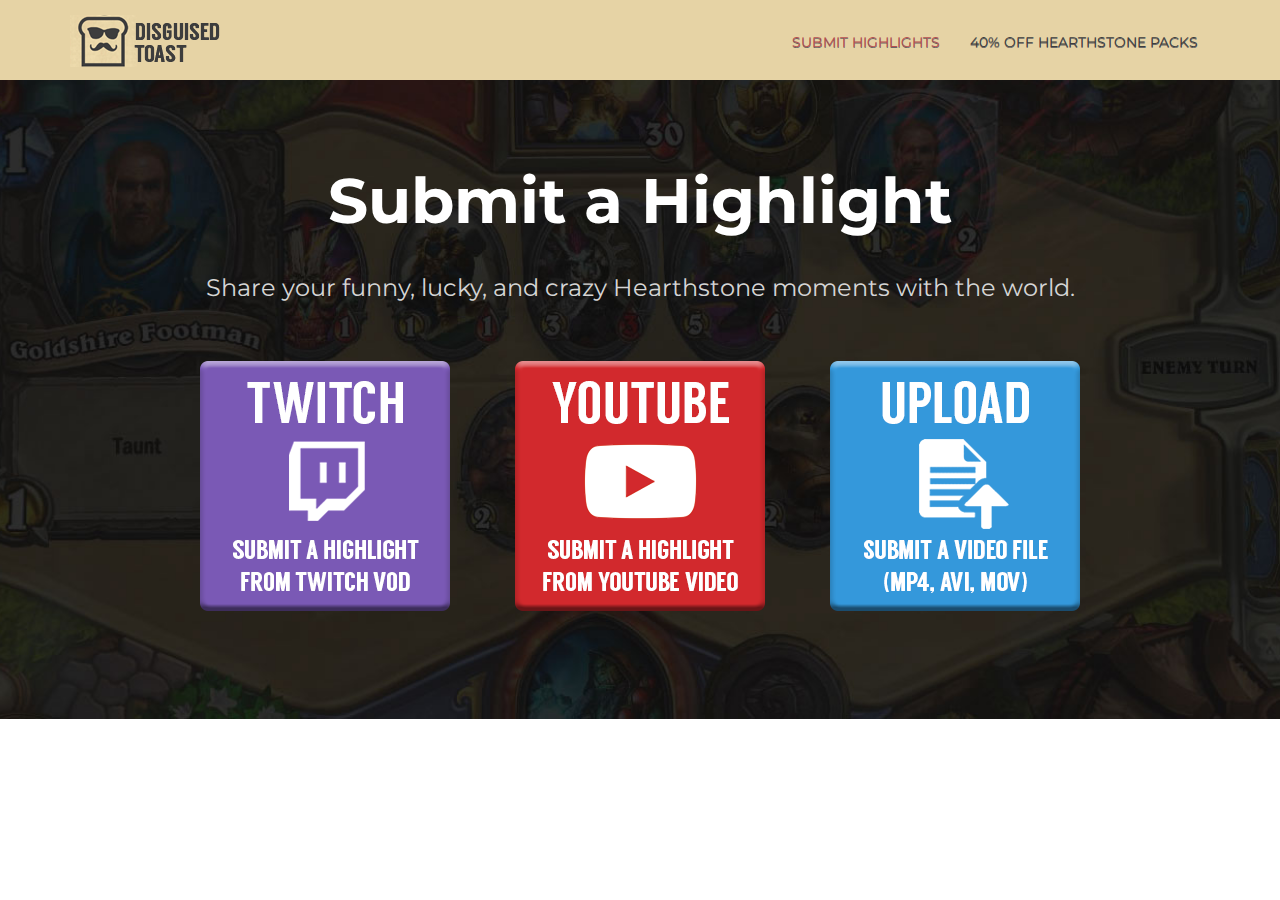
<file: index.html>
<!DOCTYPE html>
<html>
<head>
<meta charset="utf-8">
<title>FlatHost - Responsive Hosting Template</title>
<meta name="viewport" content="width=device-width, initial-scale=1.0">
<!-- Bootstrap -->
<link href="css/bootstrap.min.css" rel="stylesheet">
<!--==============GOOGLE FONT - OPEN SANS=================-->
<link href="http://fonts.googleapis.com/css?family=Montserrat:400,700" rel="stylesheet" type="text/css">

<!--==============MAIN CSS =================-->

<link href="css/hosting.css" rel="stylesheet" media="all">

<!--==============Mordernizr =================-->

<script src="js/modernizr.js"></script>

 <script src="js/jquery-1.9.0.min.js"></script>
 
 
 <!--==============Video Styles=================-->
 <style>
 .jumbotron {
background:none;	 
 }
 video#bgvid {
position: absolute; right: 0; bottom: 0;
min-width: 100%; min-height: 100%;
width: auto; height: auto; z-index: -100;
background: url(images/header-bg.jpg) no-repeat;
background-size: cover;
}

video { display: block; }
 
 </style>
 
 
 <!--[if lt IE 9]>
<script>
document.createElement('video');
</script>
<![endif]-->


 
</head>
<body>

<!--==============Logo & Menu Bar=================-->

<nav class="navbar navbar-default navbar-fixed-top" role="navigation"> 
  <!-- Brand and toggle get grouped for better mobile display -->
  <div class="container">
    <div class="navbar-header">
      <button type="button" class="navbar-toggle" data-toggle="collapse" data-target=".navbar-ex1-collapse"> <span class="sr-only">Toggle navigation</span> <span class="icon-bar"></span> <span class="icon-bar"></span> <span class="icon-bar"></span> </button>
      <a class="navbar-brand" href="index.html"> <img src="images/flathost-logo.png" alt="logo"></a> </div>
    
    <!-- Collect the nav links, forms, and other content for toggling -->
    <div class="collapse navbar-collapse navbar-ex1-collapse">
      <ul class="nav navbar-nav navbar-right">
        <li class="active"><a href="index.html">SUBMIT HIGHLIGHTS</a></li>
        <li><a href="index.html">40% OFF HEARTHSTONE PACKS</a></li>

      </ul>
      </li>
      </ul>
    </div>
    <!-- /.navbar-collapse --> 
    
  </div>
</nav>

<!--==============HEADER =================-->
<div class="jumbotron masthead">
  <div class="container"> 
    
    
 <!--==============Background Video=================-->
 

<video autoplay  poster="images/header-bg.jpg" id="bgvid" loop>
<!--[if lt IE 9]>
<source src="http://mazwai.com/system/posts/videos/000/000/153/original/eso_observatory--the_enclosure_of_the_next_generation_transit_survey_NGTS_at_paranal_eso_european_southern_observatory_europescienceuniverse.mp4?1421863780" type="video/mp4">
<[if lt IE 9]-->
</video>

    <div class="hero-unit">
            <h1>Submit a Highlight</h1>
            <h3>Share your funny, lucky, and crazy Hearthstone moments with the world.</h3>
            <div class="slider-actions text-center"> 
            <a href="features.html"><img src="images/twitchButton.png" alt="HTML tutorial" style="margin:30px"></a>
            <a href="features.html"><img src="images/youtubeButton.png" alt="HTML tutorial" style="margin:30px"></a>
            <a href="features.html"><img src="images/uploadButton.png" alt="HTML tutorial" style="margin:30px"></a>
            </div>
          </div>
  

  </div>
</div>



<script src="js/bootstrap.min.js"></script>
</body>
</html>
</file>
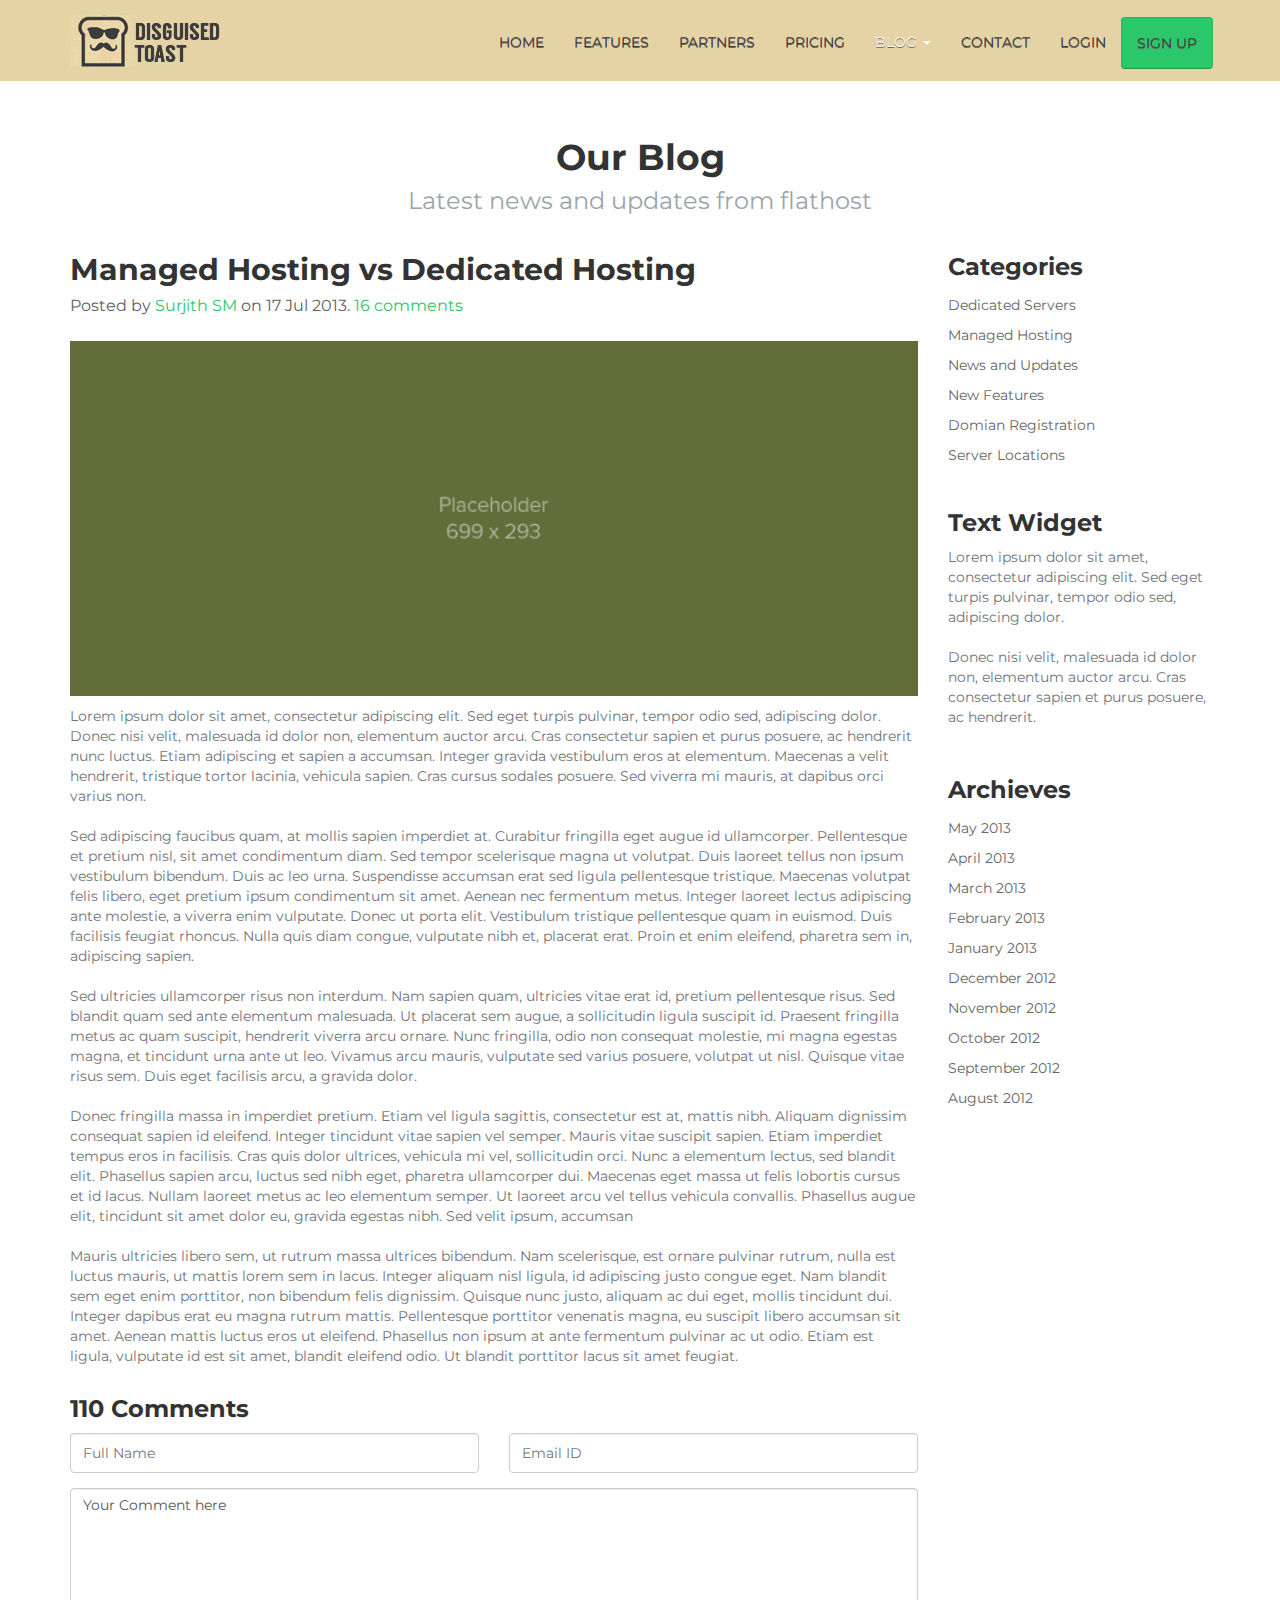
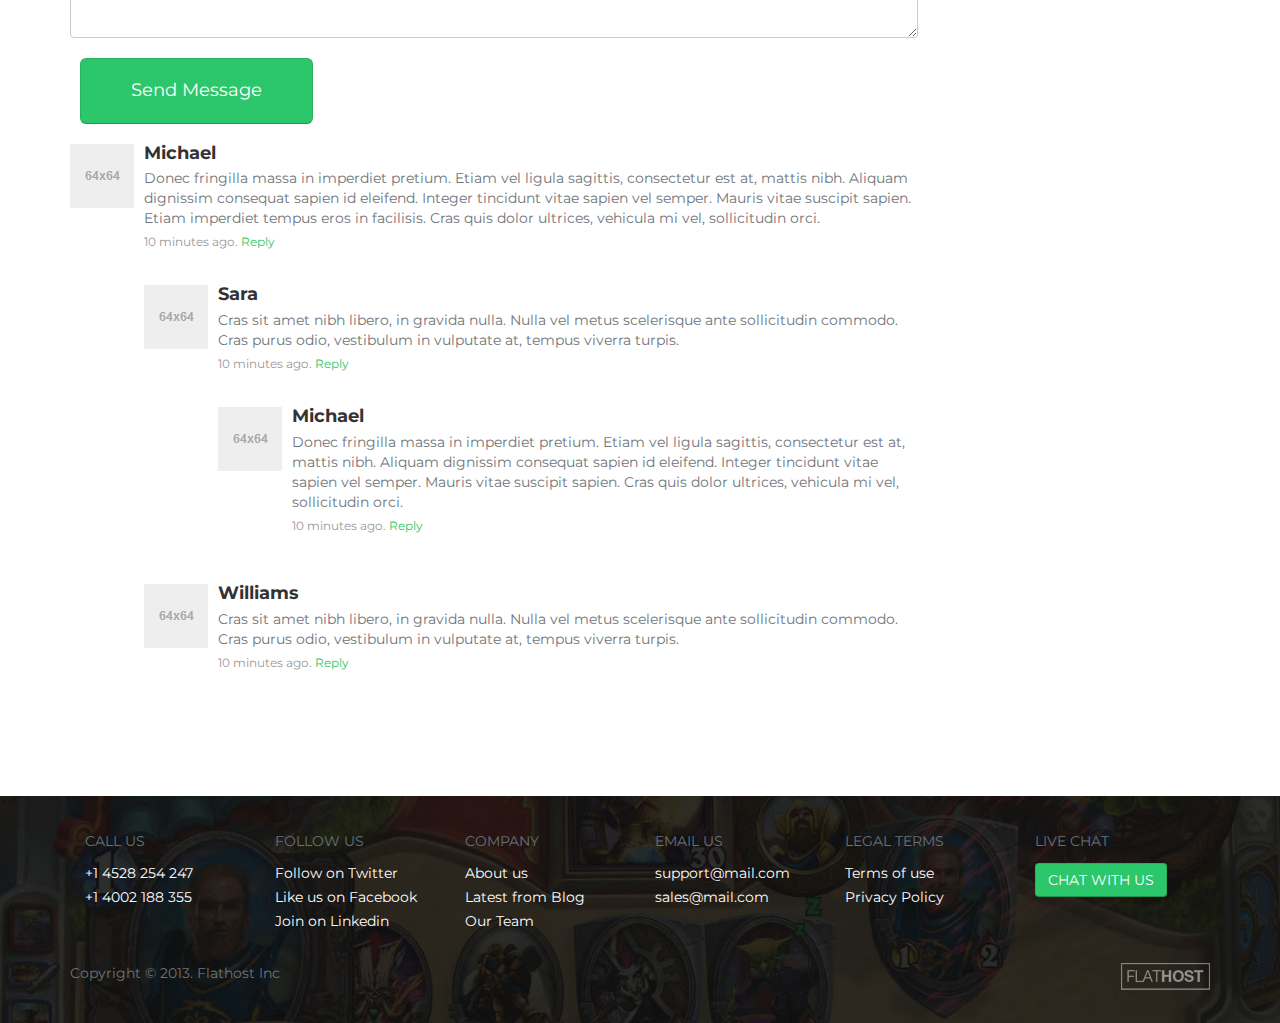
<file: blog-post.html>
<!DOCTYPE html>
<html>
<head>
<meta charset="utf-8">
<title>FlatHost - Responsive Hosting Template</title>
<meta name="viewport" content="width=device-width, initial-scale=1.0">
<!-- Bootstrap -->
<link href="css/bootstrap.min.css" rel="stylesheet">

<!--==============GOOGLE FONT - OPEN SANS=================-->
<link href="http://fonts.googleapis.com/css?family=Montserrat:400,700" rel="stylesheet" type="text/css">

<!--==============MAIN CSS FOR COMING SOON PAGE=================-->

<link href="css/hosting.css" rel="stylesheet">


<!--==============Mordernizr =================--> 

<script src="js/modernizr.js"></script> 

<!--==============JQuery=================-->

<script src="js/jquery-1.9.0.min.js"></script>
</head>
<body>
<!--==============Logo & Menu Bar=================-->

<nav class="navbar navbar-default navbar-fixed-top" role="navigation"> 
  <!-- Brand and toggle get grouped for better mobile display -->
  <div class="container">
    <div class="navbar-header">
      <button type="button" class="navbar-toggle" data-toggle="collapse" data-target=".navbar-ex1-collapse"> <span class="sr-only">Toggle navigation</span> <span class="icon-bar"></span> <span class="icon-bar"></span> <span class="icon-bar"></span> </button>
      <a class="navbar-brand" href="index.html"> <img src="images/flathost-logo.png" alt="logo"></a> </div>
    
    <!-- Collect the nav links, forms, and other content for toggling -->
    <div class="collapse navbar-collapse navbar-ex1-collapse">
      <ul class="nav navbar-nav navbar-right">
        <li><a href="index.html">HOME</a></li>
        <li class="hidden-sm"><a href="features.html">FEATURES</a></li>
        <li class="hidden-sm"><a href="testimonials.html">PARTNERS</a></li>
        <li><a href="pricing.html">PRICING</a></li>
        <li class="active dropdown"> <a href="#" class="dropdown-toggle" data-toggle="dropdown">BLOG <b class="caret"></b></a>
          <ul class="dropdown-menu">
            <li><a href="blog.html">Blog List</a></li>
            <li><a href="blog-post.html">Single Blog page</a></li>
          </ul>
        </li>
        <li><a href="contact.html">CONTACT</a></li>
        <li><a href="#" role="button" data-toggle="modal" data-target="#Login">Login</a></li>
        <li><a href="whmcs/register.php" role="button" class="btn btn-success">Sign Up</a></li>
      </ul>
      </li>
      </ul>
    </div>
    <!-- /.navbar-collapse --> 
    
  </div>
</nav>

<!--==============Content Area=================-->

<div class="container"> 
  
  <!--============== Blog ==============-->
  
  <div class="row PageHead">

    <div class="col-md-12">
      <h1>Our Blog</h1>
      <h3>Latest news and updates from flathost</h3>
    </div>
  </div>
  <div class="row blog">
    <div class="col-md-9">
      <div class="blogpost">
        <h1 class="title">Managed Hosting vs Dedicated Hosting</h1>
        <h3 class="subtitle">Posted by <a href="#">Surjith SM</a> on 17 Jul 2013. <a href="#">16 comments</a></h3>
        <img src="images/blog-img2.png" alt="blog img">
        <p>Lorem ipsum dolor sit amet, consectetur adipiscing elit. Sed eget turpis pulvinar, tempor odio sed, adipiscing dolor. Donec nisi velit, malesuada id dolor non, elementum auctor arcu. Cras consectetur sapien et purus posuere, ac hendrerit nunc luctus. Etiam adipiscing et sapien a accumsan. Integer gravida vestibulum eros at elementum. Maecenas a velit hendrerit, tristique tortor lacinia, vehicula sapien. Cras cursus sodales posuere. Sed viverra mi mauris, at dapibus orci varius non. <br>
          <br>
          Sed adipiscing faucibus quam, at mollis sapien imperdiet at. Curabitur fringilla eget augue id ullamcorper. Pellentesque et pretium nisl, sit amet condimentum diam. Sed tempor scelerisque magna ut volutpat. Duis laoreet tellus non ipsum vestibulum bibendum. Duis ac leo urna. Suspendisse accumsan erat sed ligula pellentesque tristique. Maecenas volutpat felis libero, eget pretium ipsum condimentum sit amet. Aenean nec fermentum metus. Integer laoreet lectus adipiscing ante molestie, a viverra enim vulputate. Donec ut porta elit. Vestibulum tristique pellentesque quam in euismod. Duis facilisis feugiat rhoncus. Nulla quis diam congue, vulputate nibh et, placerat erat. Proin et enim eleifend, pharetra sem in, adipiscing sapien. <br>
          <br>
          Sed ultricies ullamcorper risus non interdum. Nam sapien quam, ultricies vitae erat id, pretium pellentesque risus. Sed blandit quam sed ante elementum malesuada. Ut placerat sem augue, a sollicitudin ligula suscipit id. Praesent fringilla metus ac quam suscipit, hendrerit viverra arcu ornare. Nunc fringilla, odio non consequat molestie, mi magna egestas magna, et tincidunt urna ante ut leo. Vivamus arcu mauris, vulputate sed varius posuere, volutpat ut nisl. Quisque vitae risus sem. Duis eget facilisis arcu, a gravida dolor. <br>
          <br>
          Donec fringilla massa in imperdiet pretium. Etiam vel ligula sagittis, consectetur est at, mattis nibh. Aliquam dignissim consequat sapien id eleifend. Integer tincidunt vitae sapien vel semper. Mauris vitae suscipit sapien. Etiam imperdiet tempus eros in facilisis. Cras quis dolor ultrices, vehicula mi vel, sollicitudin orci. Nunc a elementum lectus, sed blandit elit. Phasellus sapien arcu, luctus sed nibh eget, pharetra ullamcorper dui. Maecenas eget massa ut felis lobortis cursus et id lacus. Nullam laoreet metus ac leo elementum semper. Ut laoreet arcu vel tellus vehicula convallis. Phasellus augue elit, tincidunt sit amet dolor eu, gravida egestas nibh. Sed velit ipsum, accumsan <br>
          <br>
          Mauris ultricies libero sem, ut rutrum massa ultrices bibendum. Nam scelerisque, est ornare pulvinar rutrum, nulla est luctus mauris, ut mattis lorem sem in lacus. Integer aliquam nisl ligula, id adipiscing justo congue eget. Nam blandit sem eget enim porttitor, non bibendum felis dignissim. Quisque nunc justo, aliquam ac dui eget, mollis tincidunt dui. Integer dapibus erat eu magna rutrum mattis. Pellentesque porttitor venenatis magna, eu suscipit libero accumsan sit amet. Aenean mattis luctus eros ut eleifend. Phasellus non ipsum at ante fermentum pulvinar ac ut odio. Etiam est ligula, vulputate id est sit amet, blandit eleifend odio. Ut blandit porttitor lacus sit amet feugiat.</p>
      </div>
      <div class="commentform">
        <h3>110 Comments</h3>
          <form class="form">
		<div class="row"><div class="form-group col-sm-6"><input class="form-control" type="text" placeholder="Full Name"></div>
          <div class="form-group col-sm-6"><input class="form-control" type="text" placeholder="Email ID"></div>
        <div class="form-group col-sm-12"><textarea  class="form-control" rows="3">Your Comment here</textarea></div>
        <div class="form-group col-sm-12"> <a href="#" role="button" class="btn btn-success btn-lg">Send Message </a> </div></div>
</form>
      </div>
      <div class="commentslist">
        <ul class="media-list">
          <li class="media"> <a class="pull-left" href="#"> <img class="media-object" data-src="holder.js/64x64" alt="64x64" style="width: 64px; height: 64px;" src="[data-uri]"> </a>
            <div class="media-body">
              <h4 class="media-heading">Michael</h4>
              <p>Donec fringilla massa in imperdiet pretium. Etiam vel ligula sagittis, consectetur est at, mattis nibh. Aliquam dignissim consequat sapien id eleifend. Integer tincidunt vitae sapien vel semper. Mauris vitae suscipit sapien. Etiam imperdiet tempus eros in facilisis. Cras quis dolor ultrices, vehicula mi vel, sollicitudin orci. <span class="timestamp">10 minutes ago. <a href="#">Reply</a></span> </p>
              <!-- Nested media object -->
              <div class="media"> <a class="pull-left" href="#"> <img class="media-object" data-src="holder.js/64x64" alt="64x64" style="width: 64px; height: 64px;" src="[data-uri]"> </a>
                <div class="media-body">
                  <h4 class="media-heading">Sara</h4>
                  <p> Cras sit amet nibh libero, in gravida nulla. Nulla vel metus scelerisque ante sollicitudin commodo. Cras purus odio, vestibulum in vulputate at, tempus viverra turpis. <span class="timestamp">10 minutes ago. <a href="#">Reply</a></span> </p>
                  <!-- Nested media object -->
                  <div class="media"> <a class="pull-left" href="#"> <img class="media-object" data-src="holder.js/64x64" alt="64x64" style="width: 64px; height: 64px;" src="[data-uri]"> </a>
                    <div class="media-body">
                      <h4 class="media-heading">Michael</h4>
                      <p>Donec fringilla massa in imperdiet pretium. Etiam vel ligula sagittis, consectetur est at, mattis nibh. Aliquam dignissim consequat sapien id eleifend. Integer tincidunt vitae sapien vel semper. Mauris vitae suscipit sapien. Cras quis dolor ultrices, vehicula mi vel, sollicitudin orci. <span class="timestamp">10 minutes ago. <a href="#">Reply</a></span> </p>
                    </div>
                  </div>
                </div>
              </div>
              <!-- Nested media object -->
              <div class="media"> <a class="pull-left" href="#"> <img class="media-object" data-src="holder.js/64x64" alt="64x64" style="width: 64px; height: 64px;" src="[data-uri]"> </a>
                <div class="media-body">
                  <h4 class="media-heading">Williams</h4>
                  <p> Cras sit amet nibh libero, in gravida nulla. Nulla vel metus scelerisque ante sollicitudin commodo. Cras purus odio, vestibulum in vulputate at, tempus viverra turpis. <span class="timestamp">10 minutes ago. <a href="#">Reply</a></span        
                     
                     ></p>
                </div>
              </div>
            </div>
          </li>
        </ul>
      </div>
    </div>
    <div class="col-md-3 sidebar">
      <h3>Categories</h3>
      <ul class="bloglist">
        <li>Dedicated Servers</li>
        <li>Managed Hosting</li>
        <li>News and Updates</li>
        <li>New Features</li>
        <li>Domian Registration</li>
        <li>Server Locations</li>
      </ul>
      <br>
      <h3>Text Widget</h3>
      <p>Lorem ipsum dolor sit amet, consectetur adipiscing elit. Sed eget turpis pulvinar, tempor odio sed, adipiscing dolor. <br>
        <br>
        Donec nisi velit, malesuada id dolor non, elementum auctor arcu. Cras consectetur sapien et purus posuere, ac hendrerit.</p>
      <br>
      <h3>Archieves</h3>
      <ul class="bloglist">
        <li>May 2013</li>
        <li>April 2013</li>
        <li>March 2013</li>
        <li>February 2013</li>
        <li>January 2013</li>
        <li>December 2012</li>
        <li>November 2012</li>
        <li>October 2012</li>
        <li>September 2012</li>
        <li>August 2012</li>
      </ul>
    </div>
  </div>
  <!--Blog Closed--> 
  
</div>
<!--Container Closed--> 

<!--============== Footer ==============-->

<div class="footer">
  <div class="container">
    <div class="row footerlinks">
      <div class="col-sm-4 col-md-2">
        <p>CALL US</p>
        <ul>
          <li> +1 4528 254 247</li>
          <li>+1 4002 188 355</li>
        </ul>
      </div>
      <div class="col-sm-4 col-md-2">
        <p>FOLLOW US</p>
        <ul>
          <li><a href="http://twitter.com/surjithctly" target="_blank">Follow on Twitter</a></li>
          <li><a href="http://web3canvas.com" target="_blank">Like us on Facebook</a></li>
          <li><a href="http://surjithctly.in" target="_blank">Join on Linkedin</a> </li>
        </ul>
      </div>
      <div class="col-sm-4 col-md-2">
        <p>COMPANY</p>
        <ul>
          <li> <a href="#">About us</a></li>
          <li><a href="#">Latest from Blog</a></li>
          <li><a href="#">Our Team</a></li>
        </ul>
      </div>
      <div class="col-sm-4 col-md-2">
        <p>EMAIL US</p>
        <ul>
          <li><a href="mailto:support@mail.in" target="_blank">support@mail.com</a></li>
          <li><a href="mailto:mail@mail.in" target="_blank">sales@mail.com</a></li>
        </ul>
      </div>
      
      <div class="col-sm-4 col-md-2">
        <p>LEGAL TERMS</p>
        <ul>
          <li><a href="#">Terms of use</a></li>
          <li><a href="#">Privacy Policy</a></li>
        </ul>
      </div>
      <div class="col-sm-4 col-md-2">
        <p>Live Chat</p>
        <ul>
          <li> <a href="#" class="btn btn-success btn-small">CHAT WITH US </a> </li>
        </ul>
      </div>
    </div>
    <div class="row copyright">
      <div class="pull-right"><img src="images/logo-footer.png" alt="logo"></div>
      <p>Copyright &copy; 2013. Flathost Inc</p>
    </div>
  </div>
</div>

<!--==============MODAL LOGIN=================-->

<!-- Modal -->
<div class="modal fade LoginSignup" id="Login" tabindex="-1" role="dialog" aria-labelledby="LoginLabel" aria-hidden="true">
  <div class="modal-dialog">
    <div class="modal-content">
      <div class="modal-header">
        <button type="button" class="close" data-dismiss="modal" aria-hidden="true">&times;</button>
        <h3 class="modal-title">Login</h3>
      </div>
      <div class="modal-body">
        <form method="post" action="https://www.yourwebsite.com/client/dologin.php">
          <div class="form-group">
            <input class="form-control input-lg" type="text" name="username" size="50" placeholder="Email ID"/>
          </div>
          <div class="form-group">
            <input class="form-control input-lg" type="password" name="password" size="20" placeholder="Password"/>
          </div>
          <div class="form-group">
            <input type="submit" value="Login to my Account" class="btn btn-success btn-lg"/>
          </div>
        </form>
      </div>
    </div>
    <!-- /.modal-content --> 
  </div>
  <!-- /.modal-dialog --> 
</div>
<!-- /.modal --> 


<!--==============BOOTSTRAP JS=================--> 

<script src="js/bootstrap.min.js"></script> 
</body>
</html>
</file>
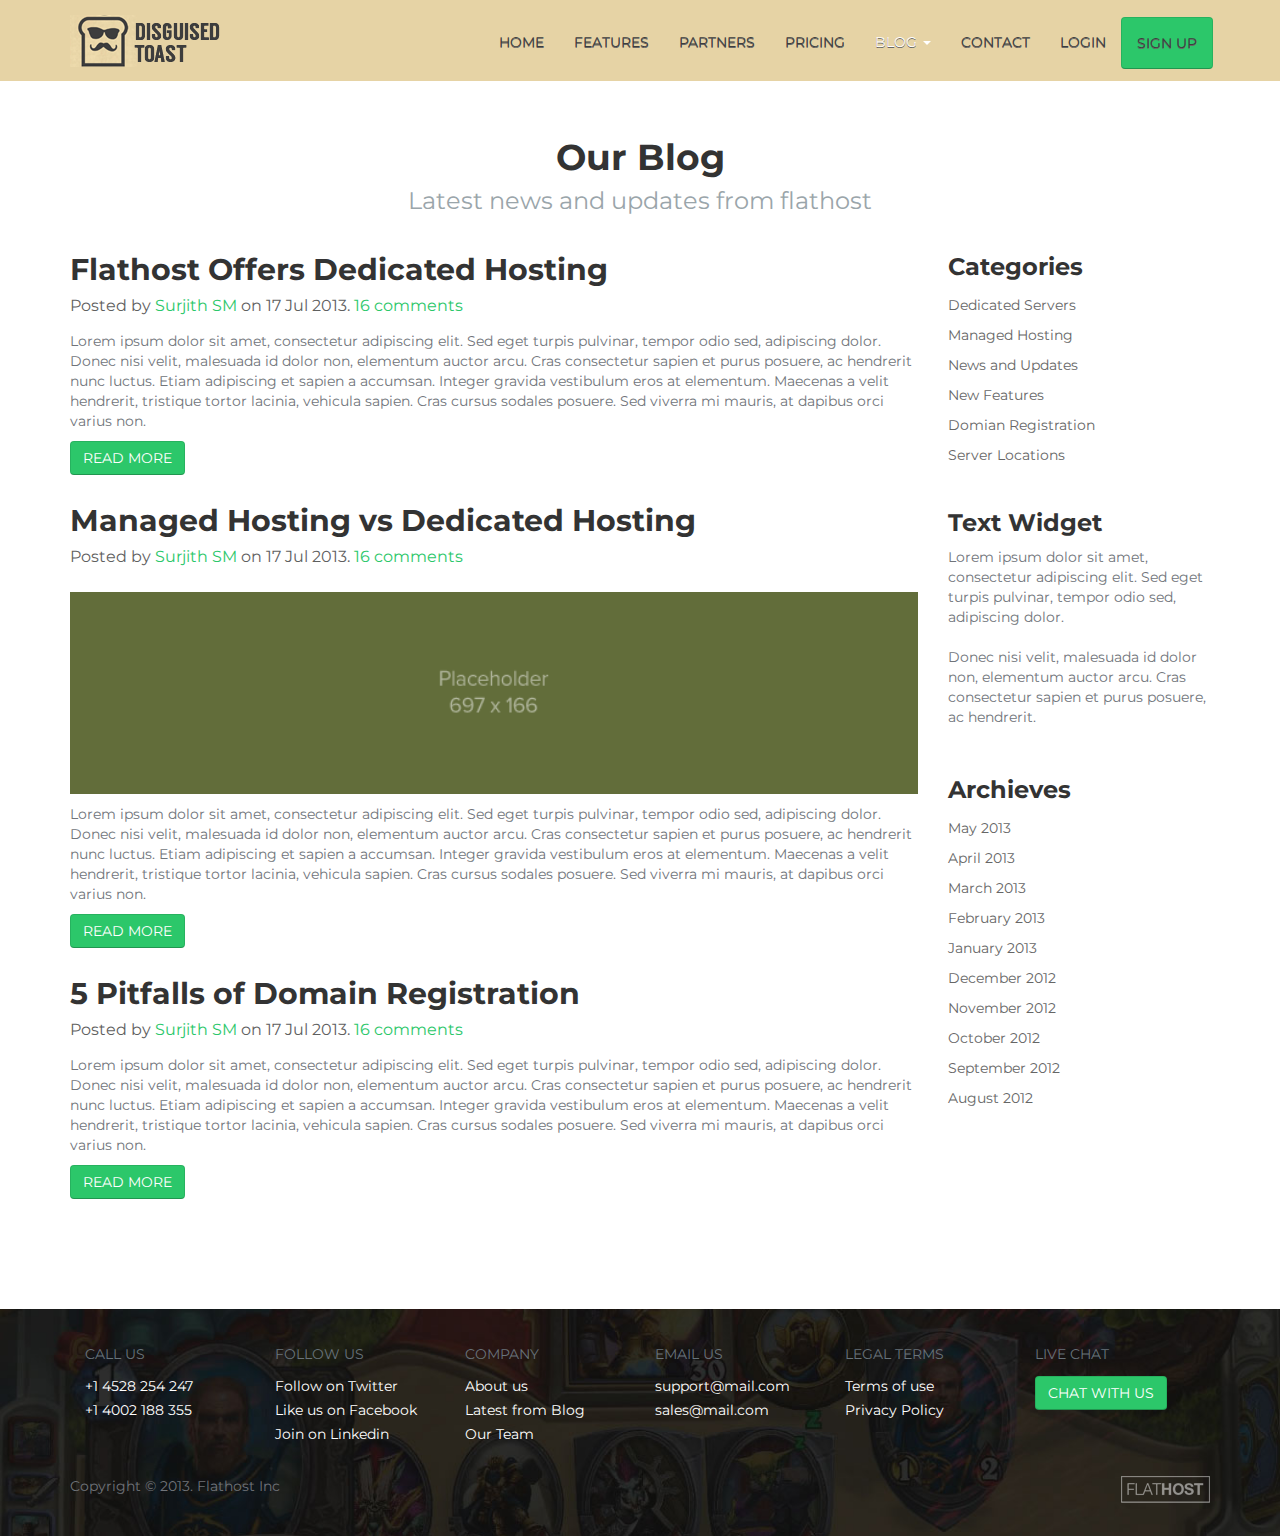
<file: blog.html>
<!DOCTYPE html>
<html>
<head>
<meta charset="utf-8">
<title>FlatHost - Responsive Hosting Template</title>
<meta name="viewport" content="width=device-width, initial-scale=1.0">
<!-- Bootstrap -->
<link href="css/bootstrap.min.css" rel="stylesheet">

<!--==============GOOGLE FONT - OPEN SANS=================-->
<link href="http://fonts.googleapis.com/css?family=Montserrat:400,700" rel="stylesheet" type="text/css">

<!--==============MAIN CSS FOR COMING SOON PAGE=================-->

<link href="css/hosting.css" rel="stylesheet">

<!--==============Mordernizr =================--> 

<script src="js/modernizr.js"></script> 

<!--==============JQuery=================-->

<script src="js/jquery-1.9.0.min.js"></script>

</head>
<body>
<!--==============Logo & Menu Bar=================-->

<nav class="navbar navbar-default navbar-fixed-top" role="navigation"> 
  <!-- Brand and toggle get grouped for better mobile display -->
  <div class="container">
    <div class="navbar-header">
      <button type="button" class="navbar-toggle" data-toggle="collapse" data-target=".navbar-ex1-collapse"> <span class="sr-only">Toggle navigation</span> <span class="icon-bar"></span> <span class="icon-bar"></span> <span class="icon-bar"></span> </button>
      <a class="navbar-brand" href="index.html"> <img src="images/flathost-logo.png" alt="logo"></a> </div>
    
    <!-- Collect the nav links, forms, and other content for toggling -->
    <div class="collapse navbar-collapse navbar-ex1-collapse">
      <ul class="nav navbar-nav navbar-right">
        <li><a href="index.html">HOME</a></li>
        <li class="hidden-sm"><a href="features.html">FEATURES</a></li>
        <li class="hidden-sm"><a href="testimonials.html">PARTNERS</a></li>
        <li><a href="pricing.html">PRICING</a></li>
        <li class="active dropdown"> <a href="#" class="dropdown-toggle" data-toggle="dropdown">BLOG <b class="caret"></b></a>
          <ul class="dropdown-menu">
            <li><a href="blog.html">Blog List</a></li>
            <li><a href="blog-post.html">Single Blog page</a></li>
          </ul>
        </li>
        <li><a href="contact.html">CONTACT</a></li>
        <li><a href="#" role="button" data-toggle="modal" data-target="#Login">Login</a></li>
        <li><a href="whmcs/register.php" role="button" class="btn btn-success">Sign Up</a></li>
      </ul>
      </li>
      </ul>
    </div>
    <!-- /.navbar-collapse --> 
    
  </div>
</nav>

<!--==============Content Area=================-->

<div class="container"> 
  
  <!--============== Blog ==============-->
  
  <div class="row PageHead">

    <div class="col-md-12">
      <h1>Our Blog</h1>
      <h3>Latest news and updates from flathost</h3>
    </div>
  </div>
  <div class="row blog">
    <div class="col-md-9">
      <div class="blogpost">
        <h1 class="title">Flathost Offers Dedicated Hosting</h1>
        <h3 class="subtitle">Posted by <a href="#">Surjith SM</a> on 17 Jul 2013. <a href="#">16 comments</a></h3>
        <p>Lorem ipsum dolor sit amet, consectetur adipiscing elit. Sed eget turpis pulvinar, tempor odio sed, adipiscing dolor. Donec nisi velit, malesuada id dolor non, elementum auctor arcu. Cras consectetur sapien et purus posuere, ac hendrerit nunc luctus. Etiam adipiscing et sapien a accumsan. Integer gravida vestibulum eros at elementum. Maecenas a velit hendrerit, tristique tortor lacinia, vehicula sapien. Cras cursus sodales posuere. Sed viverra mi mauris, at dapibus orci varius non.</p>
        <p><a href="#Signup" role="button" data-toggle="modal" class="btn btn-success">READ MORE</a></p>
      </div>
      <div class="blogpost">
        <h1 class="title">Managed Hosting vs Dedicated Hosting</h1>
        <h3 class="subtitle">Posted by <a href="#">Surjith SM</a> on 17 Jul 2013. <a href="#">16 comments</a></h3>
        <img src="images/blog-img1.png" alt="blog img">
        <p>Lorem ipsum dolor sit amet, consectetur adipiscing elit. Sed eget turpis pulvinar, tempor odio sed, adipiscing dolor. Donec nisi velit, malesuada id dolor non, elementum auctor arcu. Cras consectetur sapien et purus posuere, ac hendrerit nunc luctus. Etiam adipiscing et sapien a accumsan. Integer gravida vestibulum eros at elementum. Maecenas a velit hendrerit, tristique tortor lacinia, vehicula sapien. Cras cursus sodales posuere. Sed viverra mi mauris, at dapibus orci varius non.</p>
        <p><a href="#Signup" role="button" data-toggle="modal" class="btn btn-success">READ MORE</a></p>
      </div>
      <div class="blogpost">
        <h1 class="title">5 Pitfalls of Domain Registration</h1>
        <h3 class="subtitle">Posted by <a href="#">Surjith SM</a> on 17 Jul 2013. <a href="#">16 comments</a></h3>
        <p>Lorem ipsum dolor sit amet, consectetur adipiscing elit. Sed eget turpis pulvinar, tempor odio sed, adipiscing dolor. Donec nisi velit, malesuada id dolor non, elementum auctor arcu. Cras consectetur sapien et purus posuere, ac hendrerit nunc luctus. Etiam adipiscing et sapien a accumsan. Integer gravida vestibulum eros at elementum. Maecenas a velit hendrerit, tristique tortor lacinia, vehicula sapien. Cras cursus sodales posuere. Sed viverra mi mauris, at dapibus orci varius non.</p>
        <p><a href="#Signup" role="button" data-toggle="modal" class="btn btn-success">READ MORE</a></p>
      </div>
    </div>
    <div class="col-md-3 sidebar">
      <h3>Categories</h3>
      <ul class="bloglist">
        <li>Dedicated Servers</li>
        <li>Managed Hosting</li>
        <li>News and Updates</li>
        <li>New Features</li>
        <li>Domian Registration</li>
        <li>Server Locations</li>
      </ul>
      <br>
      <h3>Text Widget</h3>
      <p>Lorem ipsum dolor sit amet, consectetur adipiscing elit. Sed eget turpis pulvinar, tempor odio sed, adipiscing dolor. <br>
        <br>
        Donec nisi velit, malesuada id dolor non, elementum auctor arcu. Cras consectetur sapien et purus posuere, ac hendrerit.</p>
      <br>
      <h3>Archieves</h3>
      <ul class="bloglist">
        <li>May 2013</li>
        <li>April 2013</li>
        <li>March 2013</li>
        <li>February 2013</li>
        <li>January 2013</li>
        <li>December 2012</li>
        <li>November 2012</li>
        <li>October 2012</li>
        <li>September 2012</li>
        <li>August 2012</li>
      </ul>
    </div>
  </div>
  <!--Blog Closed--> 
  
</div>
<!--Container Closed--> 

<!--============== Footer ==============-->

<div class="footer">
  <div class="container">
    <div class="row footerlinks">
      <div class="col-sm-4 col-md-2">
        <p>CALL US</p>
        <ul>
          <li> +1 4528 254 247</li>
          <li>+1 4002 188 355</li>
        </ul>
      </div>
      <div class="col-sm-4 col-md-2">
        <p>FOLLOW US</p>
        <ul>
          <li><a href="http://twitter.com/surjithctly" target="_blank">Follow on Twitter</a></li>
          <li><a href="http://web3canvas.com" target="_blank">Like us on Facebook</a></li>
          <li><a href="http://surjithctly.in" target="_blank">Join on Linkedin</a> </li>
        </ul>
      </div>
      <div class="col-sm-4 col-md-2">
        <p>COMPANY</p>
        <ul>
          <li> <a href="#">About us</a></li>
          <li><a href="#">Latest from Blog</a></li>
          <li><a href="#">Our Team</a></li>
        </ul>
      </div>
      <div class="col-sm-4 col-md-2">
        <p>EMAIL US</p>
        <ul>
          <li><a href="mailto:support@mail.in" target="_blank">support@mail.com</a></li>
          <li><a href="mailto:mail@mail.in" target="_blank">sales@mail.com</a></li>
        </ul>
      </div>
      
      <div class="col-sm-4 col-md-2">
        <p>LEGAL TERMS</p>
        <ul>
          <li><a href="#">Terms of use</a></li>
          <li><a href="#">Privacy Policy</a></li>
        </ul>
      </div>
      <div class="col-sm-4 col-md-2">
        <p>Live Chat</p>
        <ul>
          <li> <a href="#" class="btn btn-success btn-small">CHAT WITH US </a> </li>
        </ul>
      </div>
    </div>
    <div class="row copyright">
      <div class="pull-right"><img src="images/logo-footer.png" alt="logo"></div>
      <p>Copyright &copy; 2013. Flathost Inc</p>
    </div>
  </div>
</div>

<!--==============MODAL LOGIN=================-->

<!-- Modal -->
<div class="modal fade LoginSignup" id="Login" tabindex="-1" role="dialog" aria-labelledby="LoginLabel" aria-hidden="true">
  <div class="modal-dialog">
    <div class="modal-content">
      <div class="modal-header">
        <button type="button" class="close" data-dismiss="modal" aria-hidden="true">&times;</button>
        <h3 class="modal-title">Login</h3>
      </div>
      <div class="modal-body">
        <form method="post" action="https://www.yourwebsite.com/client/dologin.php">
          <div class="form-group">
            <input class="form-control input-lg" type="text" name="username" size="50" placeholder="Email ID"/>
          </div>
          <div class="form-group">
            <input class="form-control input-lg" type="password" name="password" size="20" placeholder="Password"/>
          </div>
          <div class="form-group">
            <input type="submit" value="Login to my Account" class="btn btn-success btn-lg"/>
          </div>
        </form>
      </div>
    </div>
    <!-- /.modal-content --> 
  </div>
  <!-- /.modal-dialog --> 
</div>
<!-- /.modal --> 




<!--==============BOOTSTRAP JS=================--> 

<script src="js/bootstrap.min.js"></script> 
</body>
</html>
</file>
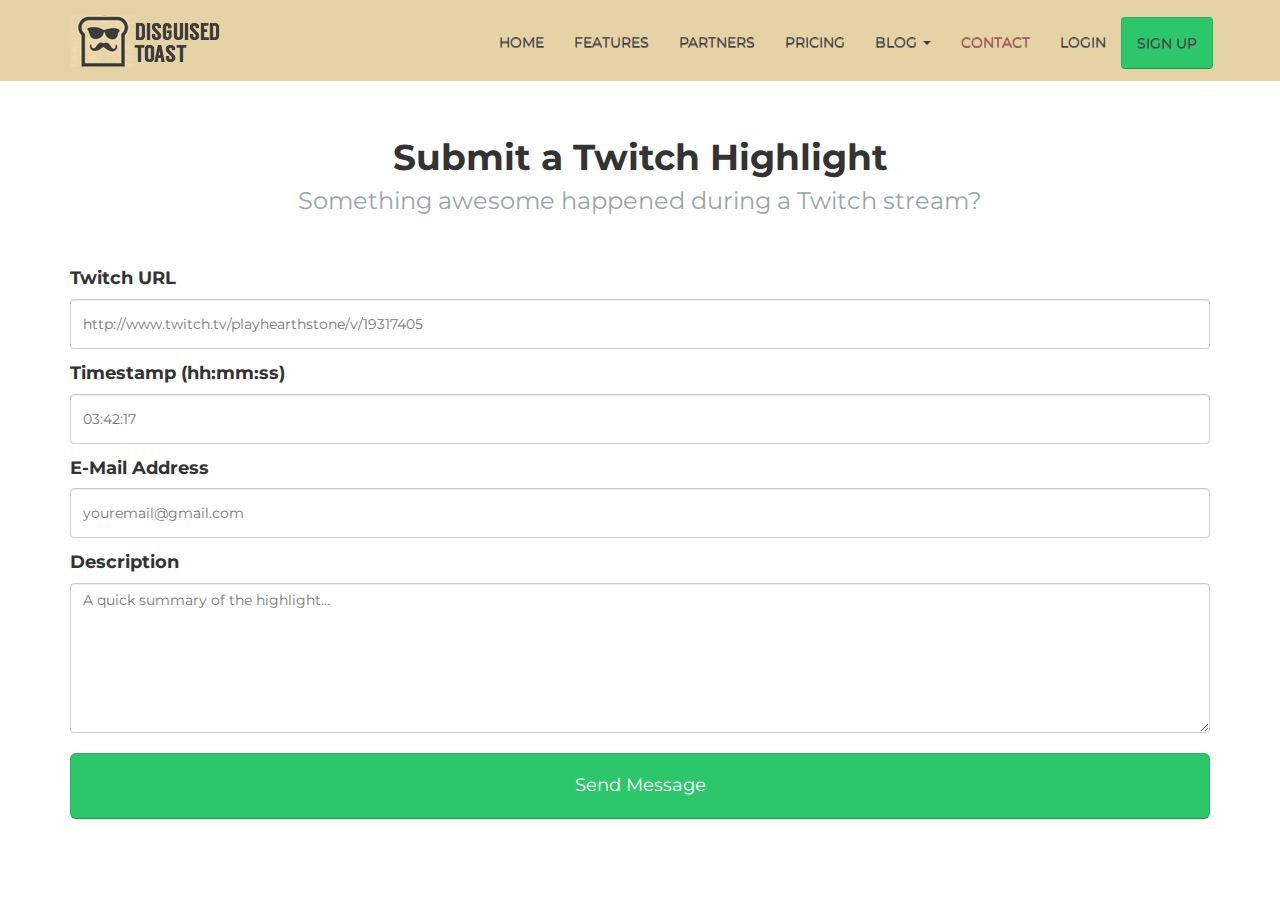
<file: contact.html>
<!DOCTYPE html>
<html>
<head>
<meta charset="utf-8">
<title>FlatHost - Responsive Hosting Template</title>
<meta name="viewport" content="width=device-width, initial-scale=1.0">
<!-- Bootstrap -->
<link href="css/bootstrap.min.css" rel="stylesheet">

<!--==============GOOGLE FONT - OPEN SANS=================-->
<link href="http://fonts.googleapis.com/css?family=Montserrat:400,700" rel="stylesheet" type="text/css">

<!--==============MAIN CSS FOR COMING SOON PAGE=================-->

<link href="css/hosting.css" rel="stylesheet">

<!--==============Mordernizr =================-->

<script src="js/modernizr.js"></script>

<!--=================== Jquery STARTS=======================-->

<script src="js/jquery-1.9.0.min.js"></script>

<!--==============CONTACT FORM=================-->

<script src="js/contact_form.js"></script>
</head>
<body>

<!--==============Logo & Menu Bar=================-->

<nav class="navbar navbar-default navbar-fixed-top" role="navigation"> 
  <!-- Brand and toggle get grouped for better mobile display -->
  <div class="container">
    <div class="navbar-header">
      <button type="button" class="navbar-toggle" data-toggle="collapse" data-target=".navbar-ex1-collapse"> <span class="sr-only">Toggle navigation</span> <span class="icon-bar"></span> <span class="icon-bar"></span> <span class="icon-bar"></span> </button>
      <a class="navbar-brand" href="index.html"> <img src="images/flathost-logo.png" alt="logo"></a> </div>
    
    <!-- Collect the nav links, forms, and other content for toggling -->
    <div class="collapse navbar-collapse navbar-ex1-collapse">
      <ul class="nav navbar-nav navbar-right">
        <li><a href="index.html">HOME</a></li>
        <li class="hidden-sm"><a href="features.html">FEATURES</a></li>
        <li class="hidden-sm"><a href="testimonials.html">PARTNERS</a></li>
        <li><a href="pricing.html">PRICING</a></li>
        <li class="dropdown"> <a href="#" class="dropdown-toggle" data-toggle="dropdown">BLOG <b class="caret"></b></a>
          <ul class="dropdown-menu">
            <li><a href="blog.html">Blog List</a></li>
            <li><a href="blog-post.html">Single Blog page</a></li>
          </ul>
        </li>
        <li class="active"><a href="contact.html">CONTACT</a></li>
        <li><a href="#" role="button" data-toggle="modal" data-target="#Login">Login</a></li>
        <li><a href="whmcs/register.php" role="button" class="btn btn-success">Sign Up</a></li>
      </ul>
      </li>
      </ul>
    </div>
    <!-- /.navbar-collapse --> 
    
  </div>
</nav>

<!--============== Contact us ==============-->

<div class="container" id="contact">
  <div class="row PageHead">
    <div class="col-md-12">
      <h1>Submit a Twitch Highlight</h1>
      <h3>Something awesome happened during a Twitch stream?</h3>
    </div>
  </div>
  <div class="row ContactUs">
    <div class="col-md-12">
      <form class="form" id="phpcontactform">
        <div class="form-group">
        <h4>Twitch URL</h4>
          <input class="form-control" type="text" placeholder="http://www.twitch.tv/playhearthstone/v/19317405" name="name" id="name">
        </div>
        <h4>Timestamp (hh:mm:ss)</h4>
        <div class="form-group">
          <input class="form-control" type="text" placeholder="03:42:17" name="email" id="email">
        </div>
        <div class="form-group">
        <h4>E-Mail Address</h4>
          <input class="form-control" type="text" placeholder="youremail@gmail.com" name="mobile" id="mobile">
        </div>
        <div class="form-group">
        <h4>Description</h4>

          <textarea class="form-control" rows="10" name="message" placeholder="A quick summary of the highlight..." id="message"></textarea>
        </div>
        <div class="form-group">
          <p>
            <input class="btn btn-success btn-lg" type="submit" value="Send Message" />
          </p>
          <span class="loading"></span> </div>
      </form>
    </div>
  </div>
</div>


<script src="js/bootstrap.min.js"></script>
</body>
</html>
</file>
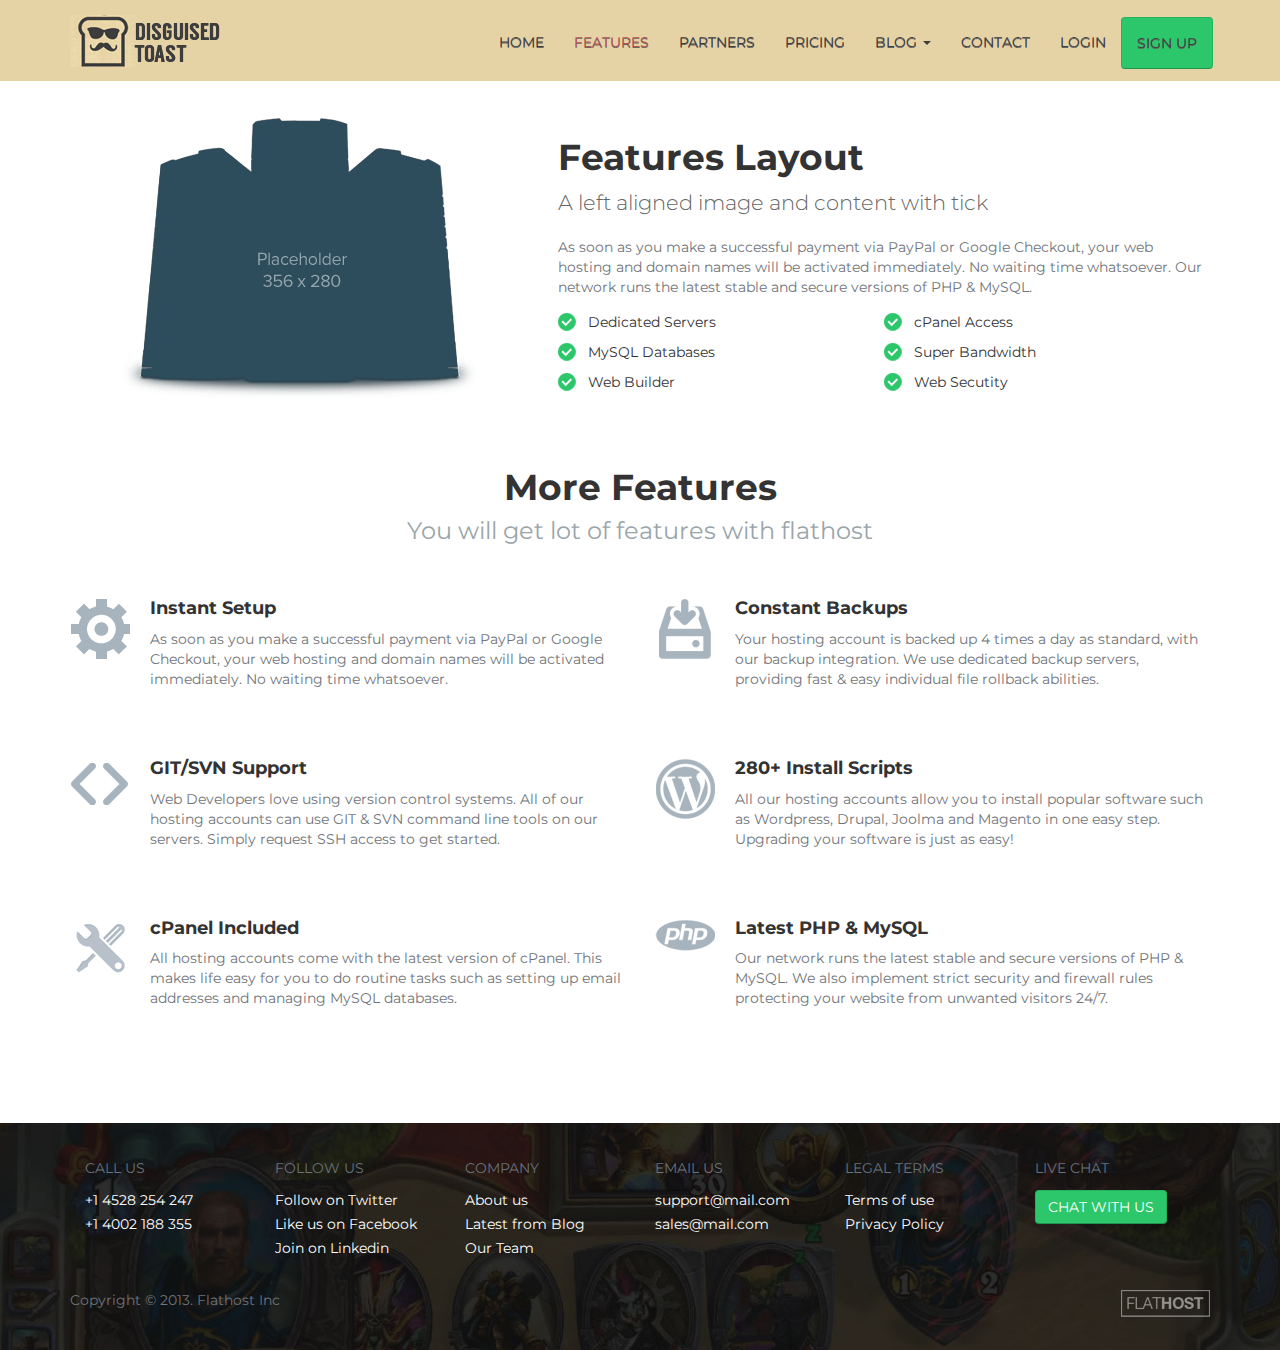
<file: features.html>
<!DOCTYPE html>
<html>
<head>
<meta charset="utf-8">
<title>FlatHost - Responsive Hosting Template</title>
<meta name="viewport" content="width=device-width, initial-scale=1.0">
<!-- Bootstrap -->
<link href="css/bootstrap.min.css" rel="stylesheet">
<!--==============GOOGLE FONT - OPEN SANS=================-->
<link href="http://fonts.googleapis.com/css?family=Montserrat:400,700" rel="stylesheet" type="text/css">

<!--==============MAIN CSS FOR COMING SOON PAGE=================-->

<link href="css/hosting.css" rel="stylesheet" media="all">

<!--==============Mordernizr =================-->

<script src="js/modernizr.js"></script>

<!--===================JQUERY STARTS=======================-->

<script src="js/jquery-1.9.0.min.js"></script>

<!--===================JQUERY ENDS=======================-->

</head>
<body>

<!--==============Logo & Menu Bar=================-->
<nav class="navbar navbar-default navbar-fixed-top" role="navigation"> 
  <!-- Brand and toggle get grouped for better mobile display -->
  <div class="container">
    <div class="navbar-header">
      <button type="button" class="navbar-toggle" data-toggle="collapse" data-target=".navbar-ex1-collapse"> <span class="sr-only">Toggle navigation</span> <span class="icon-bar"></span> <span class="icon-bar"></span> <span class="icon-bar"></span> </button>
      <a class="navbar-brand" href="index.html"> <img src="images/flathost-logo.png" alt="logo"></a> </div>
    
    <!-- Collect the nav links, forms, and other content for toggling -->
    <div class="collapse navbar-collapse navbar-ex1-collapse">
      <ul class="nav navbar-nav navbar-right">
        <li><a href="index.html">HOME</a></li>
        <li class="active hidden-sm"><a href="features.html">FEATURES</a></li>
        <li class="hidden-sm"><a href="testimonials.html">PARTNERS</a></li>
        <li><a href="pricing.html">PRICING</a></li>
        <li class="dropdown"> <a href="#" class="dropdown-toggle" data-toggle="dropdown">BLOG <b class="caret"></b></a>
          <ul class="dropdown-menu">
            <li><a href="blog.html">Blog List</a></li>
            <li><a href="blog-post.html">Single Blog page</a></li>
          </ul>
        </li>
        <li><a href="contact.html">CONTACT</a></li>
        <li><a href="#" role="button" data-toggle="modal" data-target="#Login">Login</a></li>
        <li><a href="whmcs/register.php" role="button" class="btn btn-success">Sign Up</a></li>
      </ul>
      </li>
      </ul>
    </div>
    <!-- /.navbar-collapse --> 
    
  </div>
</nav>

<!--==============Content Area=================-->

<div class="container"> 
  
  <!--============== Features Layout ==============-->
  
  <div class="row FeatLayout">
    <div class="col-md-5 Featimg"> <img src="images/features_img.png" alt="feature" class="img-responsive center-block"></div>
    <div class="col-md-7">
      <h1>Features Layout</h1>
      <p class="lead">A left aligned image and content with tick</p>
      <p>As soon as you make a successful payment via PayPal or Google Checkout, your web hosting and domain names will be activated immediately. No waiting time whatsoever. Our network runs the latest stable and secure versions of PHP &amp; MySQL. </p>
      <ul class="ticklist">
        <li>Dedicated Servers</li>
        <li>cPanel Access</li>
        <li>MySQL Databases</li>
        <li>Super Bandwidth</li>
        <li>Web Builder</li>
        <li>Web Secutity</li>
      </ul>
    </div>
  </div>
  
  <!--============== Other Features ==============-->
  
  <div class="row PageHead">
    <div class="col-md-12">
      <h1>More Features</h1>
      <h3>You will get lot of features with flathost</h3>
    </div>
  </div>
  <div class="row">
    <div class="col-sm-6 features"> <img src="images/setup_icon.png" alt="icon" class="img-responsive">
      <h4>Instant Setup</h4>
      <p>As soon as you make a successful payment via PayPal or Google Checkout, your web hosting and domain names will be activated immediately. No waiting time whatsoever.</p>
    </div>
    <div class="col-sm-6 features"> <img src="images/backup_icon.png" alt="icon" class="img-responsive">
      <h4>Constant Backups</h4>
      <p>Your hosting account is backed up 4 times a day as standard, with our backup integration. We use dedicated backup servers, providing fast & easy individual file rollback abilities.</p>
    </div>
  </div>
  <div class="row">
    <div class="col-sm-6 features"> <img src="images/git_icon.png" alt="icon" class="img-responsive">
      <h4>GIT/SVN Support</h4>
      <p>Web Developers love using version control systems. All of our hosting accounts can use GIT & SVN command line tools on our servers. Simply request SSH access to get started.</p>
    </div>
    <div class="col-sm-6 features"> <img src="images/script_icon.png" alt="icon" class="img-responsive">
      <h4>280+ Install Scripts</h4>
      <p>All our hosting accounts allow you to install popular software such as Wordpress, Drupal, Joolma and Magento in one easy step. Upgrading your software is just as easy!</p>
    </div>
  </div>
  <div class="row">
    <div class="col-sm-6 features"> <img src="images/cpanel_icon.png" alt="icon" class="img-responsive">
      <h4>cPanel Included</h4>
      <p>All hosting accounts come with the latest version of cPanel. This makes life easy for you to do routine tasks such as setting up email addresses and managing MySQL databases.</p>
    </div>
    <div class="col-sm-6 features"> <img src="images/php_icon.png" alt="icon" class="img-responsive">
      <h4>Latest PHP &amp; MySQL</h4>
      <p>Our network runs the latest stable and secure versions of PHP & MySQL. We also implement strict security and firewall rules protecting your website from unwanted visitors 24/7.</p>
    </div>
  </div>
</div>
<!--Container Closed--> 

<!--============== Footer ==============-->

<div class="footer">
  <div class="container">
    <div class="row footerlinks">
      <div class="col-sm-4 col-md-2">
        <p>CALL US</p>
        <ul>
          <li> +1 4528 254 247</li>
          <li>+1 4002 188 355</li>
        </ul>
      </div>
      <div class="col-sm-4 col-md-2">
        <p>FOLLOW US</p>
        <ul>
          <li><a href="http://twitter.com/surjithctly" target="_blank">Follow on Twitter</a></li>
          <li><a href="http://web3canvas.com" target="_blank">Like us on Facebook</a></li>
          <li><a href="http://surjithctly.in" target="_blank">Join on Linkedin</a> </li>
        </ul>
      </div>
      <div class="col-sm-4 col-md-2">
        <p>COMPANY</p>
        <ul>
          <li> <a href="#">About us</a></li>
          <li><a href="#">Latest from Blog</a></li>
          <li><a href="#">Our Team</a></li>
        </ul>
      </div>
      <div class="col-sm-4 col-md-2">
        <p>EMAIL US</p>
        <ul>
          <li><a href="mailto:support@mail.in" target="_blank">support@mail.com</a></li>
          <li><a href="mailto:mail@mail.in" target="_blank">sales@mail.com</a></li>
        </ul>
      </div>
      <div class="col-sm-4 col-md-2">
        <p>LEGAL TERMS</p>
        <ul>
          <li><a href="#">Terms of use</a></li>
          <li><a href="#">Privacy Policy</a></li>
        </ul>
      </div>
      <div class="col-sm-4 col-md-2">
        <p>Live Chat</p>
        <ul>
          <li> <a href="#" class="btn btn-success btn-small">CHAT WITH US </a> </li>
        </ul>
      </div>
    </div>
    <div class="row copyright">
      <div class="pull-right"><img src="images/logo-footer.png" alt="logo"></div>
      <p>Copyright &copy; 2013. Flathost Inc</p>
    </div>
  </div>
</div>

<!--==============MODAL LOGIN=================--> 

<!-- Modal -->
<div class="modal fade LoginSignup" id="Login" tabindex="-1" role="dialog" aria-labelledby="LoginLabel" aria-hidden="true">
  <div class="modal-dialog">
    <div class="modal-content">
      <div class="modal-header">
        <button type="button" class="close" data-dismiss="modal" aria-hidden="true">&times;</button>
        <h3 class="modal-title">Login</h3>
      </div>
      <div class="modal-body">
        <form method="post" action="https://www.yourwebsite.com/client/dologin.php">
          <div class="form-group">
            <input class="form-control input-lg" type="text" name="username" size="50" placeholder="Email ID"/>
          </div>
          <div class="form-group">
            <input class="form-control input-lg" type="password" name="password" size="20" placeholder="Password"/>
          </div>
          <div class="form-group">
            <input type="submit" value="Login to my Account" class="btn btn-success btn-lg"/>
          </div>
        </form>
      </div>
    </div>
    <!-- /.modal-content --> 
  </div>
  <!-- /.modal-dialog --> 
</div>
<!-- /.modal --> 

<!--==============BOOTSTRAP JS=================--> 

<script src="js/bootstrap.min.js"></script>
</body>
</html>
</file>
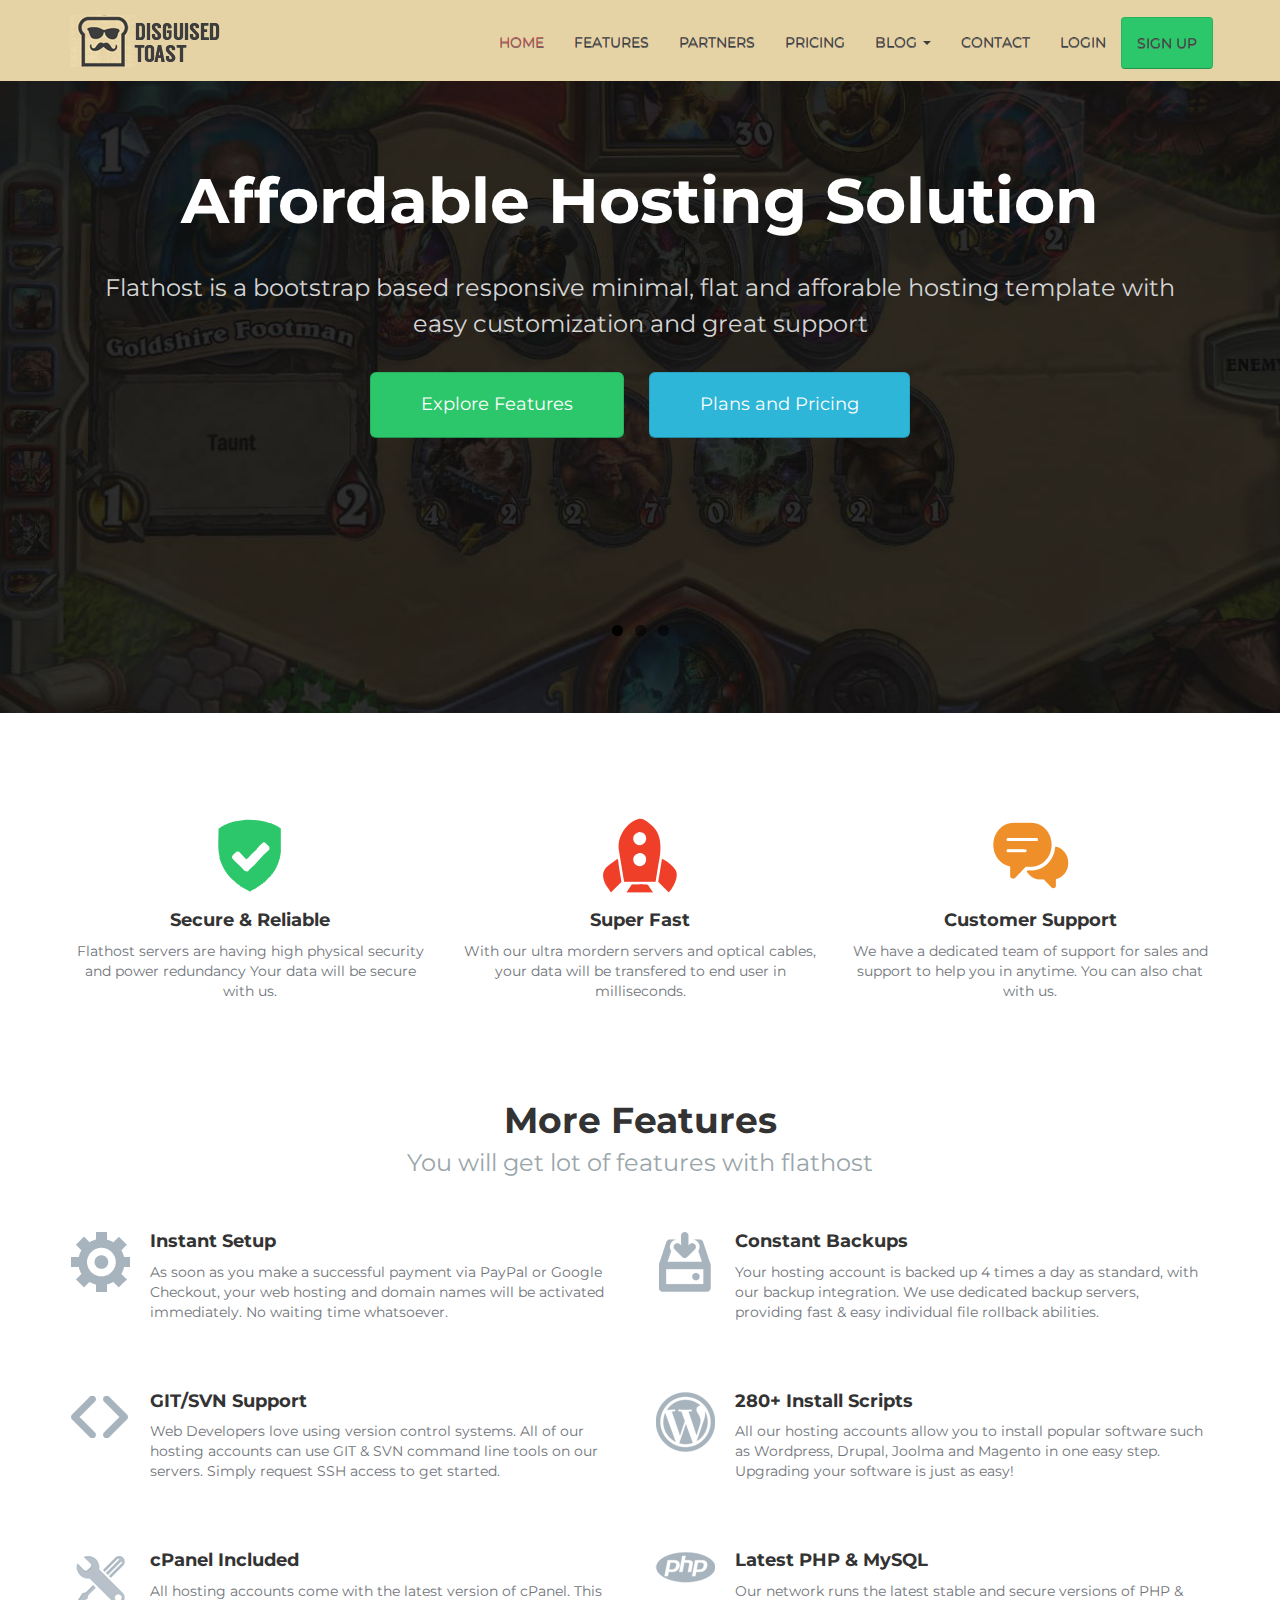
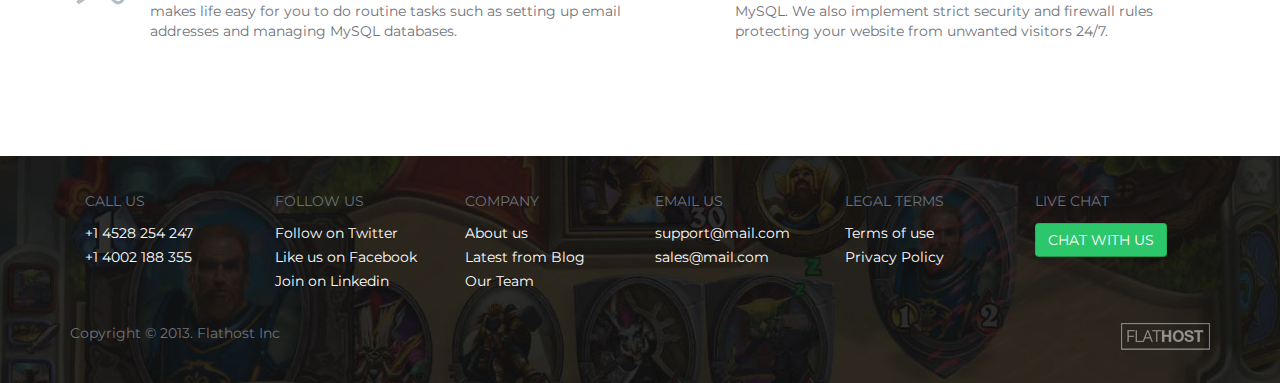
<file: indexs.html>
<!DOCTYPE html>
<html>
<head>
<meta charset="utf-8">
<title>FlatHost - Responsive Hosting Template</title>
<meta name="viewport" content="width=device-width, initial-scale=1.0">
<!-- Bootstrap -->
<link href="css/bootstrap.min.css" rel="stylesheet">
<!--==============GOOGLE FONT - OPEN SANS=================-->
<link href="http://fonts.googleapis.com/css?family=Montserrat:400,700" rel="stylesheet" type="text/css">

<!--==============MAIN CSS FOR COMING SOON PAGE=================-->

<link href="css/hosting.css" rel="stylesheet" media="all">

<!--==============Mordernizr =================-->

<script src="js/modernizr.js"></script>

<!--===================FLEX SLIDER STARTS=======================-->

<link rel="stylesheet" href="css/flexslider.css" />
<script src="js/jquery-1.9.0.min.js"></script>
<script src="js/jquery.flexslider.js"></script>
<script type="text/javascript">
  $(window).load(function() {
     $('.flexslider').flexslider({
        animation: "slide",
		useCSS: Modernizr.touch
      });
  });
</script>

<!--===================FLEX SLIDER ENDS=======================-->

</head>
<body>

<!--==============Logo & Menu Bar=================-->

<nav class="navbar navbar-default navbar-fixed-top" role="navigation"> 
  <!-- Brand and toggle get grouped for better mobile display -->
  <div class="container">
    <div class="navbar-header">
      <button type="button" class="navbar-toggle" data-toggle="collapse" data-target=".navbar-ex1-collapse"> <span class="sr-only">Toggle navigation</span> <span class="icon-bar"></span> <span class="icon-bar"></span> <span class="icon-bar"></span> </button>
      <a class="navbar-brand" href="index.html"> <img src="images/flathost-logo.png" alt="logo"></a> </div>
    
    <!-- Collect the nav links, forms, and other content for toggling -->
    <div class="collapse navbar-collapse navbar-ex1-collapse">
      <ul class="nav navbar-nav navbar-right">
        <li class="active"><a href="index.html">HOME</a></li>
        <li class="hidden-sm"><a href="features.html">FEATURES</a></li>
        <li class="hidden-sm"><a href="testimonials.html">PARTNERS</a></li>
        <li><a href="pricing.html">PRICING</a></li>
        <li class="dropdown"> <a href="#" class="dropdown-toggle" data-toggle="dropdown">BLOG <b class="caret"></b></a>
          <ul class="dropdown-menu">
            <li><a href="blog.html">Blog List</a></li>
            <li><a href="blog-post.html">Single Blog page</a></li>
          </ul>
        </li>
        <li><a href="contact.html">CONTACT</a></li>
        <li><a href="#" role="button" data-toggle="modal" data-target="#Login">Login</a></li>
        <li><a href="whmcs/register.php" role="button" class="btn btn-success">Sign Up</a></li>
      </ul>
      </li>
      </ul>
    </div>
    <!-- /.navbar-collapse --> 
    
  </div>
</nav>

<!--==============HEADER =================-->
<div class="jumbotron masthead">
  <div class="container"> 
    
    <!--==============Hero Unit=================-->
    
    <div class="flexslider">
      <ul class="slides">
        <li>
          <div class="hero-unit">
            <h1>Affordable Hosting Solution</h1>
            <h3>Flathost is a bootstrap based responsive minimal, flat and afforable hosting template with easy customization and great support</h3>
            <div class="slider-actions text-center"> <a href="features.html" class="btn btn-success btn-lg">Explore Features </a> <a href="pricing.html" class="btn btn-primary btn-lg">Plans and Pricing </a> </div>
          </div>
        </li>
        <li>
          <div class="slide2">
            <p><img src="images/server1.png" alt="server" class="img-responsive center-block"></p>
            <h1>Dedicated and VIP Hosting</h1>
          </div>
        </li>
        <li>
          <div class="slide3">
            <p class="pull-left"><img src="images/server2.png" alt="server" class="img-responsive"></p>
            <h1>Managed Hosting</h1>
            <h3>Flathost is a bootstrap based responsive minimal, flat and afforable hosting template with easy customization and great support </h3>
          </div>
        </li>
      </ul>
    </div>
  </div>
</div>

<!--==============Content Area=================-->

<div class="container"> 
  <!--============== Main Features ==============-->
  
  <div class="row mainFeatures" id="features">
    <div class="col-sm-6 col-md-4">
      <div class="img-thumbnail"> <img src="images/secure_img.png" width="85" height="88" alt="secure">
        <div class="caption">
          <h4>Secure & Reliable</h4>
          <p>Flathost servers are having high physical security and power redundancy Your data will be secure with us.</p>
        </div>
      </div>
    </div>
    <div class="col-sm-6 col-md-4">
      <div class="img-thumbnail"> <img src="images/fast_img.png" width="85" height="88" alt="secure">
        <div class="caption">
          <h4>Super Fast</h4>
          <p>With our ultra mordern servers and optical cables, your data will be transfered to end user in milliseconds.</p>
        </div>
      </div>
    </div>
    <div class="col-sm-6 col-md-4 col-sm-offset-3 col-md-offset-0">
      <div class="img-thumbnail"> <img src="images/support_img.png" width="85" height="88" alt="secure">
        <div class="caption">
          <h4>Customer Support</h4>
          <p>We have a dedicated team of support for sales and support to help you in anytime. You can also chat with us.</p>
        </div>
      </div>
    </div>
  </div>
  
  <!--============== Other Features ==============-->
  
  <div class="row PageHead">
    <div class="col-md-12">
      <h1>More Features</h1>
      <h3>You will get lot of features with flathost</h3>
    </div>
  </div>
  <div class="row">
    <div class="col-sm-6 features"> <img src="images/setup_icon.png" alt="icon" class="img-responsive">
      <h4>Instant Setup</h4>
      <p>As soon as you make a successful payment via PayPal or Google Checkout, your web hosting and domain names will be activated immediately. No waiting time whatsoever.</p>
    </div>
    <div class="col-sm-6 features"> <img src="images/backup_icon.png" alt="icon" class="img-responsive">
      <h4>Constant Backups</h4>
      <p>Your hosting account is backed up 4 times a day as standard, with our backup integration. We use dedicated backup servers, providing fast & easy individual file rollback abilities.</p>
    </div>
  </div>
  <div class="row">
    <div class="col-sm-6 features"> <img src="images/git_icon.png" alt="icon" class="img-responsive">
      <h4>GIT/SVN Support</h4>
      <p>Web Developers love using version control systems. All of our hosting accounts can use GIT & SVN command line tools on our servers. Simply request SSH access to get started.</p>
    </div>
    <div class="col-sm-6 features"> <img src="images/script_icon.png" alt="icon" class="img-responsive">
      <h4>280+ Install Scripts</h4>
      <p>All our hosting accounts allow you to install popular software such as Wordpress, Drupal, Joolma and Magento in one easy step. Upgrading your software is just as easy!</p>
    </div>
  </div>
  <div class="row">
    <div class="col-sm-6 features"> <img src="images/cpanel_icon.png" alt="icon" class="img-responsive">
      <h4>cPanel Included</h4>
      <p>All hosting accounts come with the latest version of cPanel. This makes life easy for you to do routine tasks such as setting up email addresses and managing MySQL databases.</p>
    </div>
    <div class="col-sm-6 features"> <img src="images/php_icon.png" alt="icon" class="img-responsive">
      <h4>Latest PHP &amp; MySQL</h4>
      <p>Our network runs the latest stable and secure versions of PHP & MySQL. We also implement strict security and firewall rules protecting your website from unwanted visitors 24/7.</p>
    </div>
  </div>
</div>
<!--Container Closed--> 

<!--============== Footer ==============-->

<div class="footer">
  <div class="container">
    <div class="row footerlinks">
      <div class="col-sm-4 col-md-2">
        <p>CALL US</p>
        <ul>
          <li> +1 4528 254 247</li>
          <li>+1 4002 188 355</li>
        </ul>
      </div>
      <div class="col-sm-4 col-md-2">
        <p>FOLLOW US</p>
        <ul>
          <li><a href="http://twitter.com/surjithctly" target="_blank">Follow on Twitter</a></li>
          <li><a href="http://web3canvas.com" target="_blank">Like us on Facebook</a></li>
          <li><a href="http://surjithctly.in" target="_blank">Join on Linkedin</a> </li>
        </ul>
      </div>
      <div class="col-sm-4 col-md-2">
        <p>COMPANY</p>
        <ul>
          <li> <a href="#">About us</a></li>
          <li><a href="#">Latest from Blog</a></li>
          <li><a href="#">Our Team</a></li>
        </ul>
      </div>
      <div class="col-sm-4 col-md-2">
        <p>EMAIL US</p>
        <ul>
          <li><a href="mailto:support@mail.in" target="_blank">support@mail.com</a></li>
          <li><a href="mailto:mail@mail.in" target="_blank">sales@mail.com</a></li>
        </ul>
      </div>
      <div class="col-sm-4 col-md-2">
        <p>LEGAL TERMS</p>
        <ul>
          <li><a href="#">Terms of use</a></li>
          <li><a href="#">Privacy Policy</a></li>
        </ul>
      </div>
      <div class="col-sm-4 col-md-2">
        <p>Live Chat</p>
        <ul>
          <li> <a href="#" class="btn btn-success btn-small">CHAT WITH US </a> </li>
        </ul>
      </div>
    </div>
    <div class="row copyright">
      <div class="pull-right"><img src="images/logo-footer.png" alt="logo"></div>
      <p>Copyright &copy; 2013. Flathost Inc</p>
    </div>
  </div>
</div>

<!--==============MODAL LOGIN=================--> 

<!-- Modal -->
<div class="modal fade LoginSignup" id="Login" tabindex="-1" role="dialog" aria-labelledby="LoginLabel" aria-hidden="true">
  <div class="modal-dialog">
    <div class="modal-content">
      <div class="modal-header">
        <button type="button" class="close" data-dismiss="modal" aria-hidden="true">&times;</button>
        <h3 class="modal-title">Login</h3>
      </div>
      <div class="modal-body">
        <form method="post" action="https://www.yourwebsite.com/client/dologin.php">
          <div class="form-group">
            <input class="form-control input-lg" type="text" name="username" size="50" placeholder="Email ID"/>
          </div>
          <div class="form-group">
            <input class="form-control input-lg" type="password" name="password" size="20" placeholder="Password"/>
          </div>
          <div class="form-group">
            <input type="submit" value="Login to my Account" class="btn btn-success btn-lg"/>
          </div>
        </form>
      </div>
    </div>
    <!-- /.modal-content --> 
  </div>
  <!-- /.modal-dialog --> 
</div>
<!-- /.modal --> 

<!--==============BOOTSTRAP JS=================--> 

<script src="js/bootstrap.min.js"></script>
</body>
</html>
</file>
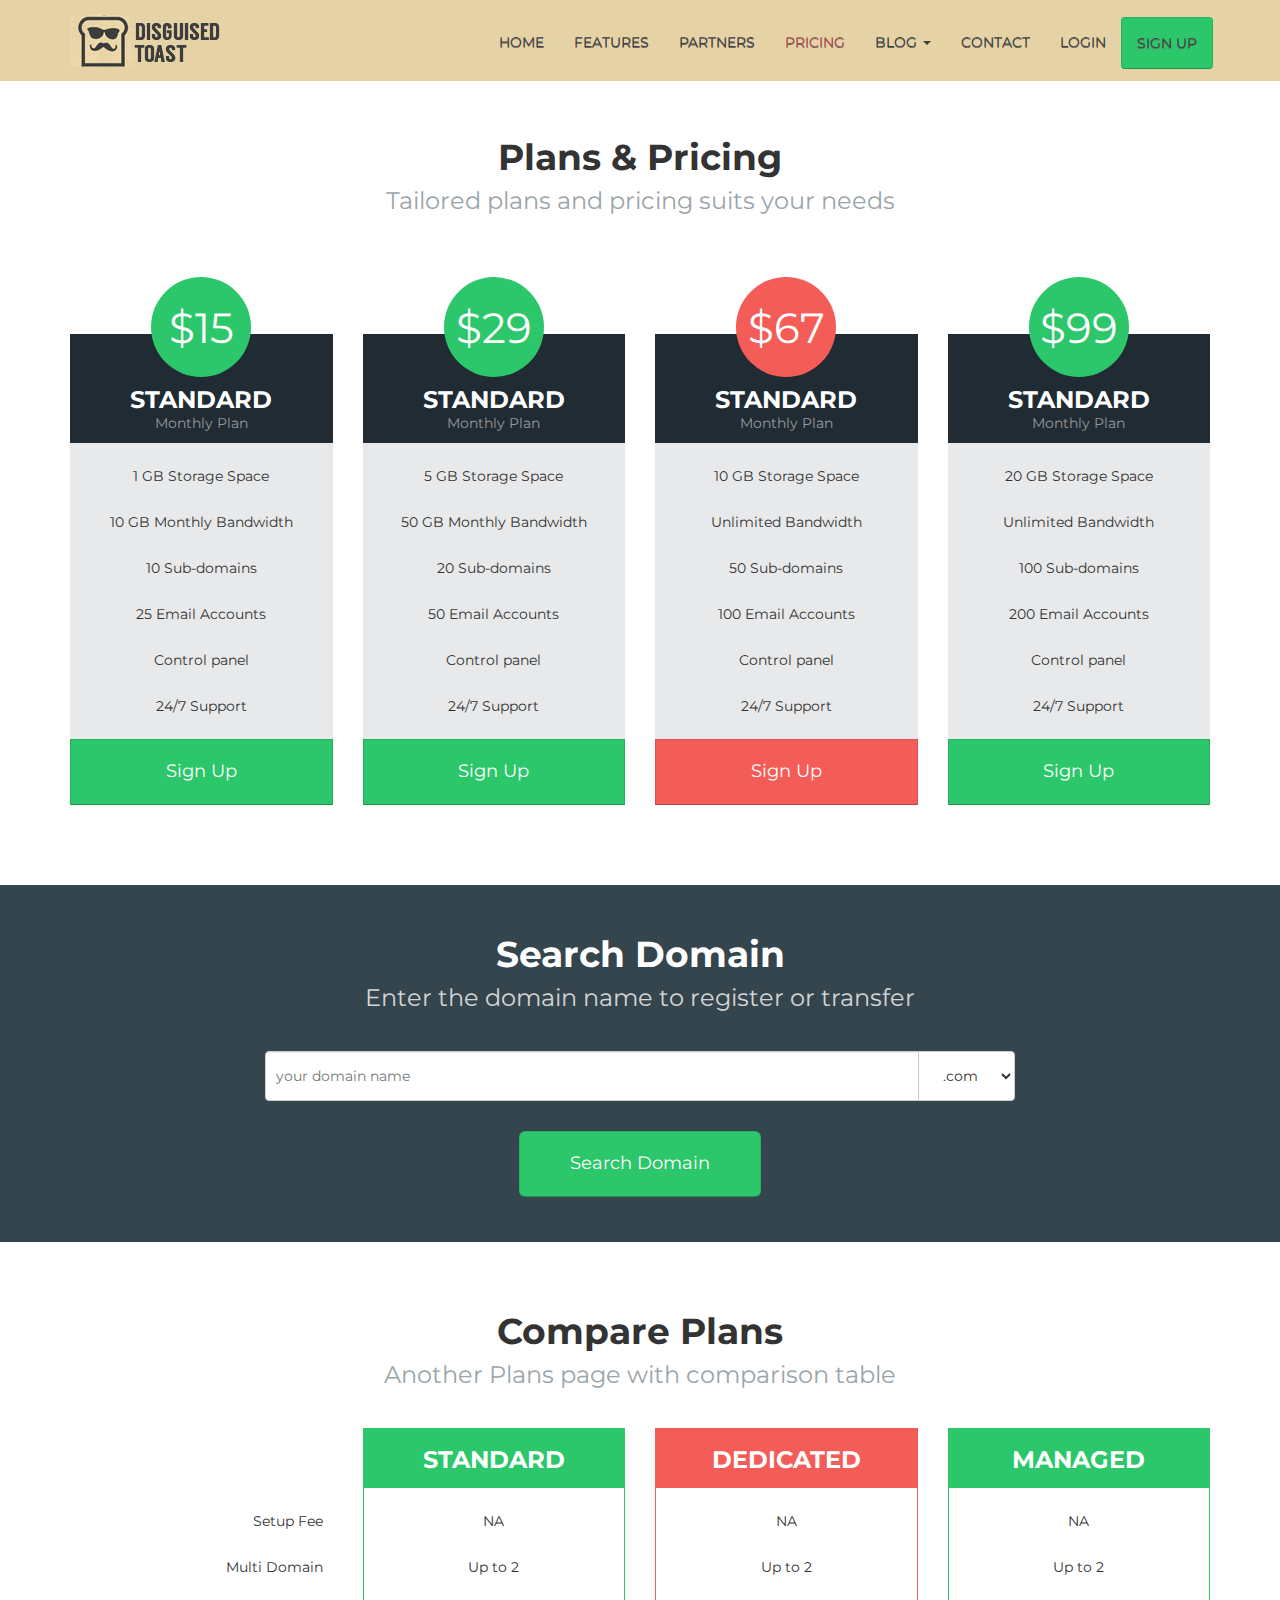
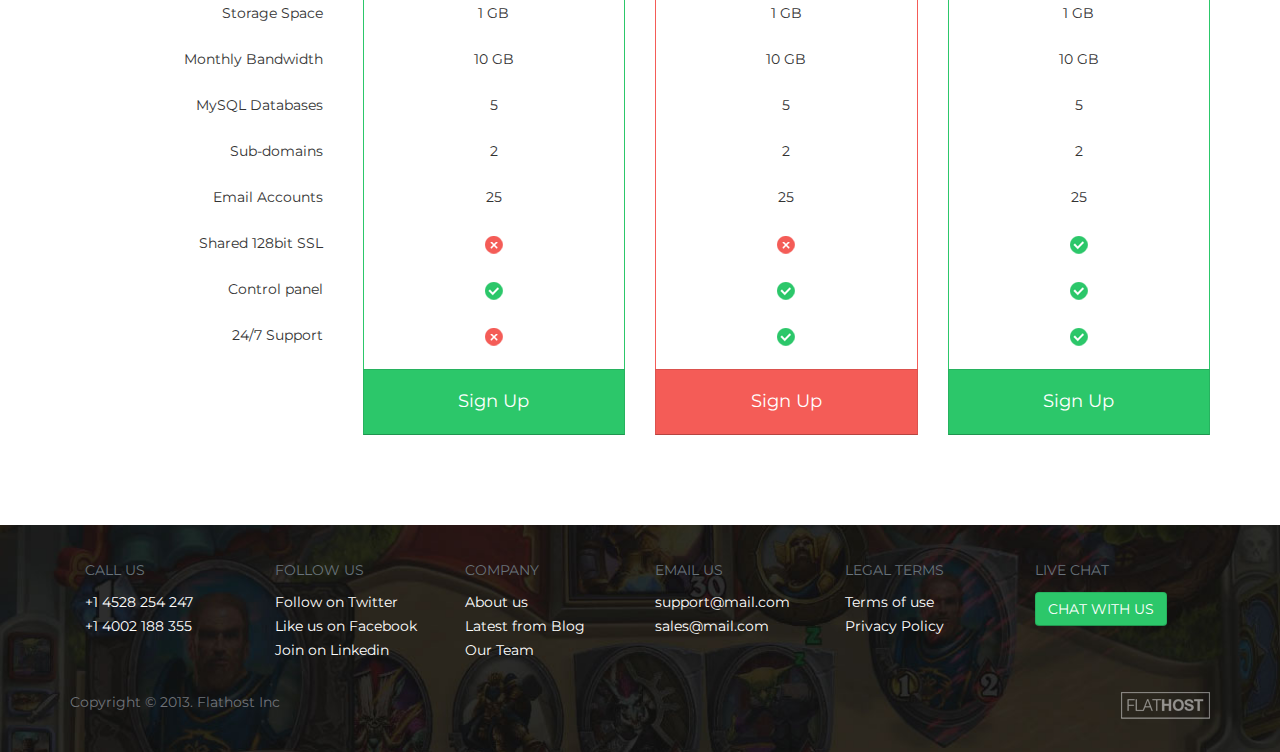
<file: pricing.html>
<!DOCTYPE html>
<html>
<head>
<meta charset="utf-8">
<title>FlatHost - Responsive Hosting Template</title>
<meta name="viewport" content="width=device-width, initial-scale=1.0">
<!-- Bootstrap -->
<link href="css/bootstrap.min.css" rel="stylesheet">

<!--==============GOOGLE FONT - OPEN SANS=================-->
<link href="http://fonts.googleapis.com/css?family=Montserrat:400,700" rel="stylesheet" type="text/css">

<!--==============MAIN CSS FOR COMING SOON PAGE=================-->

<link href="css/hosting.css" rel="stylesheet">

<!--==============Mordernizr =================-->

<script src="js/modernizr.js"></script>

<!--===================Jquery STARTS=======================-->

<script src="js/jquery-1.9.0.min.js"></script>

<!--===================Jquery ENDS=======================-->

</head>
<body>
<!--==============Logo & Menu Bar=================-->

<nav class="navbar navbar-default navbar-fixed-top" role="navigation"> 
  <!-- Brand and toggle get grouped for better mobile display -->
  <div class="container">
    <div class="navbar-header">
      <button type="button" class="navbar-toggle" data-toggle="collapse" data-target=".navbar-ex1-collapse"> <span class="sr-only">Toggle navigation</span> <span class="icon-bar"></span> <span class="icon-bar"></span> <span class="icon-bar"></span> </button>
      <a class="navbar-brand" href="index.html"> <img src="images/flathost-logo.png" alt="logo"></a> </div>
    
    <!-- Collect the nav links, forms, and other content for toggling -->
    <div class="collapse navbar-collapse navbar-ex1-collapse">
      <ul class="nav navbar-nav navbar-right">
        <li><a href="index.html">HOME</a></li>
        <li class="hidden-sm"><a href="features.html">FEATURES</a></li>
        <li class="hidden-sm"><a href="testimonials.html">PARTNERS</a></li>
        <li class="active"><a href="pricing.html">PRICING</a></li>
        <li class="dropdown"> <a href="#" class="dropdown-toggle" data-toggle="dropdown">BLOG <b class="caret"></b></a>
          <ul class="dropdown-menu">
            <li><a href="blog.html">Blog List</a></li>
            <li><a href="blog-post.html">Single Blog page</a></li>
          </ul>
        </li>
        <li><a href="contact.html">CONTACT</a></li>
        <li><a href="#" role="button" data-toggle="modal" data-target="#Login">Login</a></li>
        <li><a href="whmcs/register.php" role="button" class="btn btn-success">Sign Up</a></li>
      </ul>
      </li>
      </ul>
    </div>
    <!-- /.navbar-collapse --> 
    
  </div>
</nav>

<!--==============Content Area=================-->

<div class="container"> 
  
  <!--============== Pricing ==============-->
  
  <div class="row PageHead" id="pricing">
    <div class="col-md-12">
      <h1>Plans & Pricing</h1>
      <h3>Tailored plans and pricing suits your needs</h3>
    </div>
  </div>
  <div class="row">
    <div class="col-sm-6 col-md-3 PlanPricing">
      <div class="planName"> <span class="price">$15</span>
        <h3>Standard</h3>
        <p>Monthly Plan</p>
      </div>
      <div class="planFeatures">
        <ul>
          <li> 1 GB Storage Space</li>
          <li>10 GB Monthly Bandwidth</li>
          <li>10 Sub-domains</li>
          <li>25 Email Accounts</li>
          <li>Control panel</li>
          <li>24/7 Support</li>
        </ul>
      </div>
      <p> <a href="#" role="button" class="btn btn-success btn-lg">Sign Up </a> </p>
    </div>
    <div class="col-sm-6 col-md-3 PlanPricing">
      <div class="planName"> <span class="price">$29</span>
        <h3>Standard</h3>
        <p>Monthly Plan</p>
      </div>
      <div class="planFeatures">
        <ul>
          <li> 5 GB Storage Space</li>
          <li>50 GB Monthly Bandwidth</li>
          <li>20 Sub-domains</li>
          <li>50 Email Accounts</li>
          <li>Control panel</li>
          <li>24/7 Support</li>
        </ul>
      </div>
      <p> <a href="#" role="button" class="btn btn-success btn-lg">Sign Up </a> </p>
    </div>
    <div class="col-sm-6 col-md-3 PlanPricing Recommended">
      <div class="planName"> <span class="price">$67</span>
        <h3>Standard</h3>
        <p>Monthly Plan</p>
      </div>
      <div class="planFeatures">
        <ul>
          <li> 10 GB Storage Space</li>
          <li>Unlimited Bandwidth</li>
          <li>50 Sub-domains</li>
          <li>100 Email Accounts</li>
          <li>Control panel</li>
          <li>24/7 Support</li>
        </ul>
      </div>
      <p> <a href="#" role="button" class="btn btn-danger btn-lg">Sign Up </a> </p>
    </div>
    <div class="col-sm-6 col-md-3 PlanPricing">
      <div class="planName"> <span class="price">$99</span>
        <h3>Standard</h3>
        <p>Monthly Plan</p>
      </div>
      <div class="planFeatures">
        <ul>
          <li> 20 GB Storage Space</li>
          <li>Unlimited Bandwidth</li>
          <li>100 Sub-domains</li>
          <li>200 Email Accounts</li>
          <li>Control panel</li>
          <li>24/7 Support</li>
        </ul>
      </div>
      <p> <a href="#" role="button" class="btn btn-success btn-lg">Sign Up </a> </p>
    </div>
  </div>
</div>
<!--Container Closed--> 

<!--============== Domain Search ==============-->

<div class="domain">
  <div class="container">
    <div class="row PageHead">
      <div class="col-md-12">
        <h1>Search Domain</h1>
        <h3>Enter the domain name to register or transfer</h3>
      </div>
    </div>
    <div class="row">
      <div class="col-md-8 col-md-offset-2">
        <form action="https://yourwebsite.com/whmcs/domainchecker.php" method="post">
          <input type="hidden" name="direct" value="true" />
          <div class="row">
            <div class="col-sm-12 form-group">
              <div class="input-group">
                <input class="form-control" type="text" name="domain" size="20" placeholder="your domain name" />
                <span class="input-group-btn">
                <select class="btn btn-default" name="ext">
                  <option selected>.com</option>
                  <option>.net</option>
                  <option>.org</option>
                  <option>.biz</option>
                  <option>.com.au</option>
                  <option>.net.au</option>
                  <option>.info</option>
                  <option>.asia</option>
                  <option>.co.nz</option>
                  <option>.org.au</option>
                </select>
                </span> </div>
            </div>
          </div>
          <div class="submitbtn">
            <input type="submit" class="btn btn-success btn-lg" value="Search Domain" />
          </div>
        </form>
      </div>
    </div>
  </div>
</div>

<!--==============Content Area=================-->

<div class="container"> 
  
  <!--============== Compare Plans ==============-->
  
  <div class="row PageHead">
    <div class="col-md-12">
      <h1>Compare Plans</h1>
      <h3>Another Plans page with comparison table</h3>
    </div>
  </div>
  <div class="row ComparePlans">
    <div class="col-md-3 CompareList hidden-sm hidden-xs">
      <div class="planHead1"></div>
      <div class="planFeatures">
        <ul>
          <li>Setup Fee</li>
          <li> Multi Domain </li>
          <li> Storage Space</li>
          <li>Monthly Bandwidth</li>
          <li> MySQL Databases</li>
          <li>Sub-domains</li>
          <li>Email Accounts</li>
          <li> Shared 128bit SSL</li>
          <li>Control panel</li>
          <li>24/7 Support</li>
        </ul>
      </div>
    </div>
    <div class="col-sm-6 col-md-3 pricing1">
      <div class="planHead2">
        <h3>STANDARD</h3>
      </div>
      <div class="planFeatures">
        <ul class="visible-sm visible-xs">
          <li>Setup Fee : NA</li>
          <li> Multi Domain : Up to 2 </li>
          <li> Storage Space 1 GB</li>
          <li>Monthly Bandwidth 10 GB</li>
          <li> MySQL Databases : 5</li>
          <li>Sub-domains : 2</li>
          <li>Email Accounts : 25</li>
          <li> Shared 128bit SSL : No</li>
          <li>Control panel : Yes</li>
          <li>24/7 Support : No</li>
        </ul>
        <ul class="hidden-sm hidden-xs">
          <li>NA</li>
          <li> Up to 2 </li>
          <li> 1 GB</li>
          <li>10 GB</li>
          <li> 5</li>
          <li>2</li>
          <li>25</li>
          <li><img src="images/cross.png" alt="cross"> </li>
          <li> <img src="images/tick.png" alt="tick"></li>
          <li><img src="images/cross.png" alt="cross"> </li>
        </ul>
      </div>
      <p> <a href="#" role="button" class="btn btn-success btn-lg">Sign Up </a> </p>
    </div>
    <div class="col-sm-6 col-md-3 pricing2">
      <div class="planHead3">
        <h3>DEDICATED</h3>
      </div>
      <div class="planFeatures">
        <ul class="visible-sm visible-xs">
          <li>Setup Fee : NA</li>
          <li> Multi Domain : Up to 2 </li>
          <li> Storage Space 1 GB</li>
          <li>Monthly Bandwidth 10 GB</li>
          <li> MySQL Databases : 5</li>
          <li>Sub-domains : 2</li>
          <li>Email Accounts : 25</li>
          <li> Shared 128bit SSL : No</li>
          <li>Control panel : Yes</li>
          <li>24/7 Support : Yes</li>
        </ul>
        <ul class="hidden-sm hidden-xs">
          <li>NA</li>
          <li> Up to 2 </li>
          <li> 1 GB</li>
          <li>10 GB</li>
          <li> 5</li>
          <li>2</li>
          <li>25</li>
          <li><img src="images/cross.png" alt="cross"> </li>
          <li> <img src="images/tick.png" alt="tick"></li>
          <li><img src="images/tick.png" alt="tick"> </li>
        </ul>
      </div>
      <p> <a href="#" role="button" class="btn btn-danger btn-lg">Sign Up </a> </p>
    </div>
    <div class="col-sm-6 col-md-3 col-sm-offset-3 col-md-offset-0 pricing1">
      <div class="planHead2">
        <h3>MANAGED</h3>
      </div>
      <div class="planFeatures">
        <ul class="visible-sm visible-xs">
          <li>Setup Fee : NA</li>
          <li> Multi Domain : Up to 2 </li>
          <li> Storage Space 1 GB</li>
          <li>Monthly Bandwidth 10 GB</li>
          <li> MySQL Databases : 5</li>
          <li>Sub-domains : 2</li>
          <li>Email Accounts : 25</li>
          <li> Shared 128bit SSL : Yes</li>
          <li>Control panel : Yes</li>
          <li>24/7 Support : Yes</li>
        </ul>
        <ul class="hidden-sm hidden-xs">
          <li>NA</li>
          <li> Up to 2 </li>
          <li> 1 GB</li>
          <li>10 GB</li>
          <li> 5</li>
          <li>2</li>
          <li>25</li>
          <li><img src="images/tick.png" alt="tick"> </li>
          <li> <img src="images/tick.png" alt="tick"></li>
          <li><img src="images/tick.png" alt="tick"> </li>
        </ul>
      </div>
      <p> <a href="#" role="button" class="btn btn-success btn-lg">Sign Up </a> </p>
    </div>
  </div>
</div>
<!--Container Closed--> 

<!--============== Footer ==============-->

<div class="footer">
  <div class="container">
    <div class="row footerlinks">
      <div class="col-sm-4 col-md-2">
        <p>CALL US</p>
        <ul>
          <li> +1 4528 254 247</li>
          <li>+1 4002 188 355</li>
        </ul>
      </div>
      <div class="col-sm-4 col-md-2">
        <p>FOLLOW US</p>
        <ul>
          <li><a href="http://twitter.com/surjithctly" target="_blank">Follow on Twitter</a></li>
          <li><a href="http://web3canvas.com" target="_blank">Like us on Facebook</a></li>
          <li><a href="http://surjithctly.in" target="_blank">Join on Linkedin</a> </li>
        </ul>
      </div>
      <div class="col-sm-4 col-md-2">
        <p>COMPANY</p>
        <ul>
          <li> <a href="#">About us</a></li>
          <li><a href="#">Latest from Blog</a></li>
          <li><a href="#">Our Team</a></li>
        </ul>
      </div>
      <div class="col-sm-4 col-md-2">
        <p>EMAIL US</p>
        <ul>
          <li><a href="mailto:support@mail.in" target="_blank">support@mail.com</a></li>
          <li><a href="mailto:mail@mail.in" target="_blank">sales@mail.com</a></li>
        </ul>
      </div>
      <div class="col-sm-4 col-md-2">
        <p>LEGAL TERMS</p>
        <ul>
          <li><a href="#">Terms of use</a></li>
          <li><a href="#">Privacy Policy</a></li>
        </ul>
      </div>
      <div class="col-sm-4 col-md-2">
        <p>Live Chat</p>
        <ul>
          <li> <a href="#" class="btn btn-success btn-small">CHAT WITH US </a> </li>
        </ul>
      </div>
    </div>
    <div class="row copyright">
      <div class="pull-right"><img src="images/logo-footer.png" alt="logo"></div>
      <p>Copyright &copy; 2013. Flathost Inc</p>
    </div>
  </div>
</div>

<!--==============MODAL LOGIN=================--> 

<!-- Modal -->
<div class="modal fade LoginSignup" id="Login" tabindex="-1" role="dialog" aria-labelledby="LoginLabel" aria-hidden="true">
  <div class="modal-dialog">
    <div class="modal-content">
      <div class="modal-header">
        <button type="button" class="close" data-dismiss="modal" aria-hidden="true">&times;</button>
        <h3 class="modal-title">Login</h3>
      </div>
      <div class="modal-body">
        <form method="post" action="https://www.yourwebsite.com/client/dologin.php">
          <div class="form-group">
            <input class="form-control input-lg" type="text" name="username" size="50" placeholder="Email ID"/>
          </div>
          <div class="form-group">
            <input class="form-control input-lg" type="password" name="password" size="20" placeholder="Password"/>
          </div>
          <div class="form-group">
            <input type="submit" value="Login to my Account" class="btn btn-success btn-lg"/>
          </div>
        </form>
      </div>
    </div>
    <!-- /.modal-content --> 
  </div>
  <!-- /.modal-dialog --> 
</div>
<!-- /.modal --> 

<!--==============BOOTSTRAP JS=================--> 

<script src="js/bootstrap.min.js"></script>
</body>
</html>
</file>
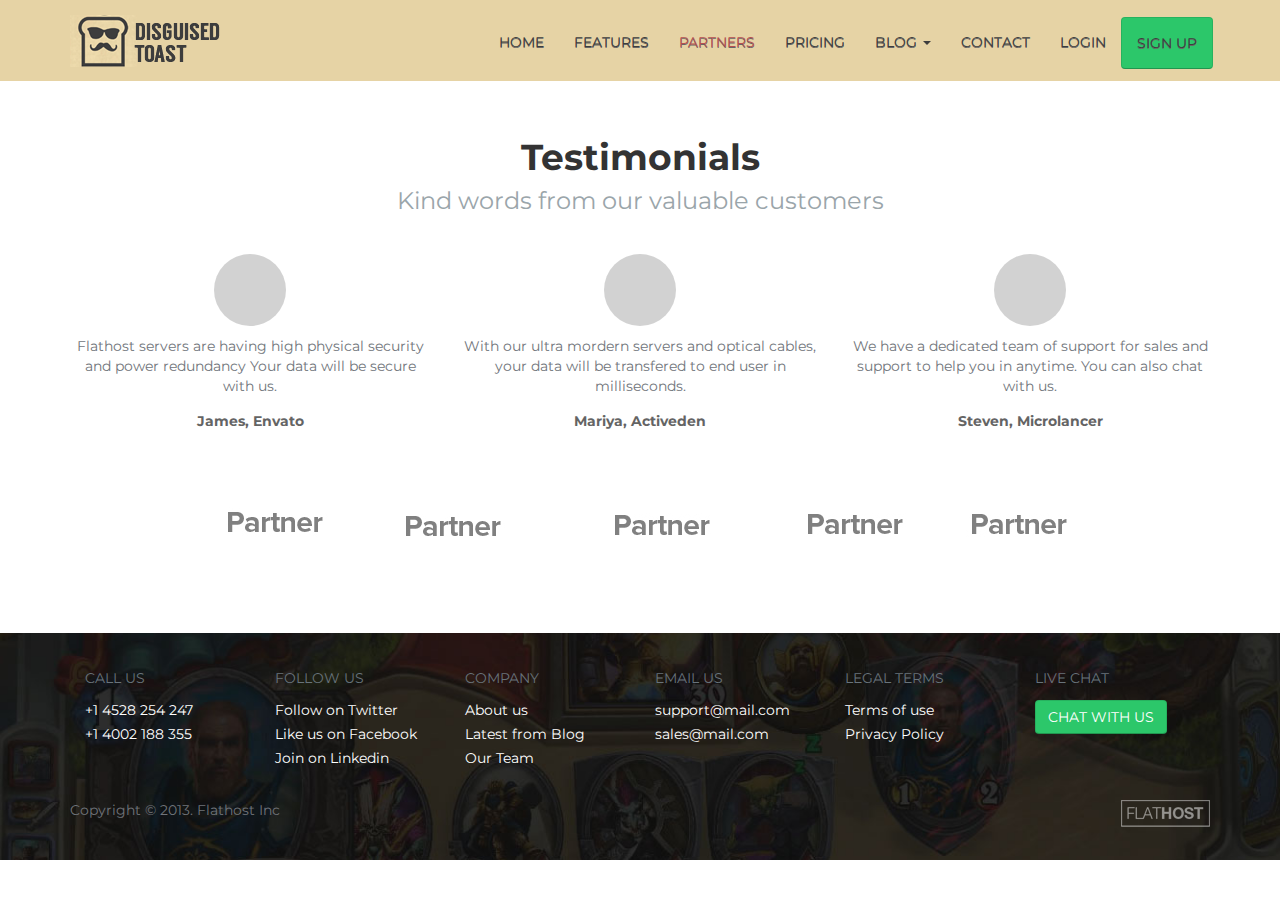
<file: testimonials.html>
<!DOCTYPE html>
<html>
<head>
<meta charset="utf-8">
<title>FlatHost - Responsive Hosting Template</title>
<meta name="viewport" content="width=device-width, initial-scale=1.0">
<!-- Bootstrap -->
<link href="css/bootstrap.min.css" rel="stylesheet">

<!--==============GOOGLE FONT - OPEN SANS=================-->
<link href="http://fonts.googleapis.com/css?family=Montserrat:400,700" rel="stylesheet" type="text/css">

<!--==============MAIN CSS FOR COMING SOON PAGE=================-->

<link href="css/hosting.css" rel="stylesheet" media="all">

<!--==============Mordernizr =================-->

<script src="js/modernizr.js"></script>

<!--===================Jquery STARTS=======================-->

<script src="js/jquery-1.9.0.min.js"></script>

<!--===================Jquery ENDS=======================-->

</head>
<body>

<!--==============Logo & Menu Bar=================-->

<nav class="navbar navbar-default navbar-fixed-top" role="navigation"> 
  <!-- Brand and toggle get grouped for better mobile display -->
  <div class="container">
    <div class="navbar-header">
      <button type="button" class="navbar-toggle" data-toggle="collapse" data-target=".navbar-ex1-collapse"> <span class="sr-only">Toggle navigation</span> <span class="icon-bar"></span> <span class="icon-bar"></span> <span class="icon-bar"></span> </button>
      <a class="navbar-brand" href="index.html"> <img src="images/flathost-logo.png" alt="logo"></a> </div>
    
    <!-- Collect the nav links, forms, and other content for toggling -->
    <div class="collapse navbar-collapse navbar-ex1-collapse">
      <ul class="nav navbar-nav navbar-right">
        <li><a href="index.html">HOME</a></li>
        <li class="hidden-sm"><a href="features.html">FEATURES</a></li>
        <li class="active hidden-sm"><a href="testimonials.html">PARTNERS</a></li>
        <li><a href="pricing.html">PRICING</a></li>
        <li class="dropdown"> <a href="#" class="dropdown-toggle" data-toggle="dropdown">BLOG <b class="caret"></b></a>
          <ul class="dropdown-menu">
            <li><a href="blog.html">Blog List</a></li>
            <li><a href="blog-post.html">Single Blog page</a></li>
          </ul>
        </li>
        <li><a href="contact.html">CONTACT</a></li>
        <li><a href="#" role="button" data-toggle="modal" data-target="#Login">Login</a></li>
        <li><a href="whmcs/register.php" role="button" class="btn btn-success">Sign Up</a></li>
      </ul>
      </li>
      </ul>
    </div>
    <!-- /.navbar-collapse --> 
    
  </div>
</nav>

<!--==============Content Area=================-->

<div class="container"> 
  
  <!--============== Testimonials ==============-->
  <div class="row PageHead" id="testimonials">
    <div class="col-md-12">
      <h1>Testimonials</h1>
      <h3>Kind words from our valuable customers</h3>
    </div>
  </div>
  <div class="row Testimonials">
    <div class="col-sm-6 col-md-4 tm-data">
      <div class="img-thumbnail"> <img src="images/client1.jpg" alt="client">
        <div class="caption">
          <p>Flathost servers are having high physical security and power redundancy Your data will be secure with us.</p>
          <h5>James, Envato</h5>
        </div>
      </div>
    </div>
    <div class="col-sm-6 col-md-4 tm-data">
      <div class="img-thumbnail"> <img src="images/client2.jpg" alt="client">
        <div class="caption">
          <p>With our ultra mordern servers and optical cables, your data will be transfered to end user in milliseconds.</p>
          <h5>Mariya, Activeden</h5>
        </div>
      </div>
    </div>
    <div class="col-sm-6 col-md-4 col-sm-offset-3 col-md-offset-0 tm-data">
      <div class="img-thumbnail"> <img src="images/client3.jpg" alt="client">
        <div class="caption">
          <p>We have a dedicated team of support for sales and support to help you in anytime. You can also chat with us.</p>
          <h5>Steven, Microlancer</h5>
        </div>
      </div>
    </div>
  </div>
  
  <!--============== Partners List ==============-->
  
  <div class="row PartnersList"> <img src="images/logo1.jpg" alt="logo"> <img src="images/logo2.jpg" alt="logo"> <img src="images/logo3.jpg" alt="logo"> <img src="images/logo4.jpg" alt="logo"> <img src="images/logo5.jpg" alt="logo"> </div>
</div>
<!--Container Closed--> 

<!--============== Footer ==============-->

<div class="footer">
  <div class="container">
    <div class="row footerlinks">
      <div class="col-sm-4 col-md-2">
        <p>CALL US</p>
        <ul>
          <li> +1 4528 254 247</li>
          <li>+1 4002 188 355</li>
        </ul>
      </div>
      <div class="col-sm-4 col-md-2">
        <p>FOLLOW US</p>
        <ul>
          <li><a href="http://twitter.com/surjithctly" target="_blank">Follow on Twitter</a></li>
          <li><a href="http://web3canvas.com" target="_blank">Like us on Facebook</a></li>
          <li><a href="http://surjithctly.in" target="_blank">Join on Linkedin</a> </li>
        </ul>
      </div>
      <div class="col-sm-4 col-md-2">
        <p>COMPANY</p>
        <ul>
          <li> <a href="#">About us</a></li>
          <li><a href="#">Latest from Blog</a></li>
          <li><a href="#">Our Team</a></li>
        </ul>
      </div>
      <div class="col-sm-4 col-md-2">
        <p>EMAIL US</p>
        <ul>
          <li><a href="mailto:support@mail.in" target="_blank">support@mail.com</a></li>
          <li><a href="mailto:mail@mail.in" target="_blank">sales@mail.com</a></li>
        </ul>
      </div>
      <div class="col-sm-4 col-md-2">
        <p>LEGAL TERMS</p>
        <ul>
          <li><a href="#">Terms of use</a></li>
          <li><a href="#">Privacy Policy</a></li>
        </ul>
      </div>
      <div class="col-sm-4 col-md-2">
        <p>Live Chat</p>
        <ul>
          <li> <a href="#" class="btn btn-success btn-small">CHAT WITH US </a> </li>
        </ul>
      </div>
    </div>
    <div class="row copyright">
      <div class="pull-right"><img src="images/logo-footer.png" alt="logo"></div>
      <p>Copyright &copy; 2013. Flathost Inc</p>
    </div>
  </div>
</div>

<!--==============MODAL LOGIN=================--> 

<!-- Modal -->
<div class="modal fade LoginSignup" id="Login" tabindex="-1" role="dialog" aria-labelledby="LoginLabel" aria-hidden="true">
  <div class="modal-dialog">
    <div class="modal-content">
      <div class="modal-header">
        <button type="button" class="close" data-dismiss="modal" aria-hidden="true">&times;</button>
        <h3 class="modal-title">Login</h3>
      </div>
      <div class="modal-body">
        <form method="post" action="https://www.yourwebsite.com/client/dologin.php">
          <div class="form-group">
            <input class="form-control input-lg" type="text" name="username" size="50" placeholder="Email ID"/>
          </div>
          <div class="form-group">
            <input class="form-control input-lg" type="password" name="password" size="20" placeholder="Password"/>
          </div>
          <div class="form-group">
            <input type="submit" value="Login to my Account" class="btn btn-success btn-lg"/>
          </div>
        </form>
      </div>
    </div>
    <!-- /.modal-content --> 
  </div>
  <!-- /.modal-dialog --> 
</div>
<!-- /.modal --> 

<!--==============BOOTSTRAP JS=================--> 

<script src="js/bootstrap.min.js"></script>
</body>
</html>
</file>
<file: css/hosting.css>
@charset "utf-8";
/* CSS Document */


/*
Theme Name: FlatHost - Responsive Hosting Template
Version: 2.0
Author: Surjith SM
Author URI: http://themeforest.net/user/surjithctly
*/


/******************  Table of Contents  *****************************
1. GLOBAL STYLES
1. HEADER
2. MAIN FEATURES
3. MORE FEATURES
4. FEATURES LAYOUT
5. TESTIMONIALS
6. PLANS AND PRICING
7. COMPARE PLANS
8. DOMAIN SEARCh
9. CONTACT
10. FOOTER
11. MODAL SIGNIN / SIGNUP
12. BLOG
13. CUSTOM MEDIA QUERIES
14. VERSION 1.1


If you having trouble in editing css. please send a mail to support@surjithctly.in - i will really help you

*/


/*==========0. GLOBAL STYLES==============*/


body {
	font-family:"Montserrat", Arial, Helvetica, sans-serif;
	background:#FFF;
	position:relative;
}
a {
	color:#2cc76a;
}
a:hover, a:focus {
	color:#1eb45a;
}
h1, h2, h3, h4 {
	font-weight:bold;
}
p {
	color: #70747A;
}
/*==========1. HEADER==============*/

.navbar-header {
	min-height:80px;
}
.navbar-default .navbar-toggle {
	border-color: #808080;
}
.navbar-toggle {
	margin-top: 20px;
}
.navbar-fixed-top .navbar-collapse, .navbar-fixed-bottom .navbar-collapse {
	max-height: 370px;
}
.jumbotron {
	position: relative;
	color: #fff;
	/*text-align: center;
	text-shadow: 0 1px 3px rgba(0, 0, 0, .4), 0 0 30px rgba(0, 0, 0, .075);*/
	background:url(../images/header-bg.jpg) no-repeat #232a31; /* Old browsers */
	height:100%;
	background-size:cover;
	overflow:hidden;
}
.navbar {
	background:	#e6d3a5;
	border-bottom: 0;
}
.navbar-collapse {
	background:none;
	border:0;
	-webkit-box-shadow:none;
	-moz-box-shadow:none;
	box-shadow:none;
	padding-top: 5px;
	filter:none;
	-ms-filter:none;
}
.navbar .nav > li > a {
	color:#3d3d3d;
	text-transform:uppercase;
	text-shadow: 0 1px 0 #666;
}
.navbar .nav > li > a:focus, .navbar .nav > li > a:hover {
	color:#CCC;
}
.navbar .nav > .active > a, .navbar .nav > .active > a:hover, .navbar .nav > .active > a:focus {
	background:none;
	color:#b84f4f;
	-webkit-box-shadow:none;
	-moz-box-shadow:none;
	box-shadow:none;
}
.navbar .nav {
	padding:12px;
}
.navbar .btn, .navbar .btn-group {
	margin-top:0;
}
.navbar .nav li.dropdown.open > .dropdown-toggle, .navbar .nav li.dropdown.active > .dropdown-toggle, .navbar .nav li.dropdown.open.active > .dropdown-toggle {
	color: #FFF;
	background-color: transparent;
}
.navbar-default + div {
	margin-top: 68px;
}
.btn-lg {
	font-size:18px;
	padding:20px 50px;
	margin:5px 10px;
}
.btn-success {
	background-color: #2cc76a;
	background-image:none;
	border-color: rgba(0, 0, 0, 0.1) rgba(0, 0, 0, 0.1) rgba(0, 0, 0, 0.25);
}
.btn-success:hover, .btn-success:focus, .btn-success:active {
	background-color: #22bb5f!important;
	color:#FFF!important;
}
.btn-primary {
	background-color: #2db6d8;
	background-image:none;
	border-color: rgba(0, 0, 0, 0.1) rgba(0, 0, 0, 0.1) rgba(0, 0, 0, 0.25);
}
.btn-primary:hover, .btn-primary:focus, .btn-primary:active {
	background-color: #209ab8!important;
	color:#FFF!important;
}
.btn-danger {
	background-color: #f45c57;
	background-image:none;
	border-color: rgba(0, 0, 0, 0.1) rgba(0, 0, 0, 0.1) rgba(0, 0, 0, 0.25);
}
.btn-danger:hover, .btn-danger:focus, .btn-danger:active {
	background-color: #eb534e!important;
	color:#FFF!important;
}
.navbar .nav > .active > a.btn {
	background-color: #22bb5f!important;
	color:#FFF!important;
}
.hero-unit {
	background:none;
	text-align:center;
	padding: 30px;
	font-size: 18px;
	font-weight: 200;
	line-height: 30px;
	color: inherit;
}
.hero-unit h1 {
	padding-bottom:15px;
	font-weight:bold;
}
.hero-unit h3 {
	font-weight:normal;
	padding-bottom:15px;
	line-height: 1.5;
	color: #D5D5D5;
}
.slide2 {
	background:none;
	text-align:center;
	padding-top:90px;
}
.slide2 h1 {
	font-size:50px;
	font-weight:bold;
}
.slide3 {
	background:none;
	text-align:left;
	padding-top:100px;
}
.slide3 h1 {
	font-size:50px;
	padding-top:90px;
	font-weight:bold;
}
.slide3 h3 {
	font-size:20px;
	padding-right:20px;
	color: #D5D5D5;
	line-height: 1.5;
}
/*==========2. MAIN FEATURES==============*/

.mainFeatures {
	margin-top:50px;
}
.img-thumbnail {
	border:0;
	padding:20px 0;
	-webkit-box-shadow:none;
	-moz-box-shadow:none;
	box-shadow:none;
	text-align: center;
}
.img-thumbnail h4, .img-thumbnail p {
	text-align:center;
}
/*==========3. MORE FEATURES==============*/

.PageHead {
	margin-top:50px;
}
.PageHead h1, .PageHead h3 {
	text-align:center;
}
.PageHead h3 {
	color: #9AA5AA;
	font-weight: normal;
	margin-bottom: 20px;
	margin-top: 10px;
}
.features {
	margin:25px 0;
	float:left;
}
.features img {
	float:left;
	padding:10px 20px 0 0;
}
.features p {
	padding-left: 80px;
}
/*==========4. FEATURES LAYOUT==============*/

.FeatLayout {
	margin-top:50px;
}
.FeatLayout .Featimg {
	text-align:center;
}
.lead {
	color:#666;
}
.ticklist {
	margin:0;
	padding:0;
	list-style:none;
}
.ticklist li {
	width:50%;
	float:left;
	padding:5px 5px 5px 30px;
	-webkit-box-sizing:border-box;
	-moz-box-sizing:border-box;
	box-sizing:border-box;
	background:url(../images/tick.png) no-repeat left;
}
/*==========5. TESTIMONIALS==============*/


.Testimonials p {
	margin-top:10px;
}
.Testimonials .img-thumbnail img {
	-webkit-border-radius:100%;
	-moz-border-radius:100%;
	border-radius:100%;
}
.Testimonials .img-thumbnail h5 {
	text-align: center;
	color: #646464;
	font-weight: bold;
	margin: 18px 0;
}
.PartnersList {
	text-align:center;
	margin-top: 30px;
}
/* Animation */

.Testimonials .tm-data {
	-moz-transition:all 0.6s ease;
	-webkit-transition:all 0.6s ease;
	-ms-transition:all 0.6s ease;
	-o-transition:all 0.6s ease;
	transition:all 0.6s ease;
}
@media (min-width:767px) {
.Testimonials .tm-data:hover {
 -moz-transform:scale(1.1);
 -webkit-transform:scale(1.1);
 -o-transform:scale(1.1);
 -ms-transform:scale(1.1);
 transform:scale(1.1);
 z-index:2;
}
}
/*==========6. PLANS AND PRICING==============*/

/* Animation */

.PlanPricing {
	margin-top:100px;
	-moz-transition:all 0.6s ease;
	-webkit-transition:all 0.6s ease;
	-ms-transition:all 0.6s ease;
	-o-transition:all 0.6s ease;
	transition:all 0.6s ease;
}
@media (min-width:767px) {
.PlanPricing:hover {
 -moz-transform:scale(1.1);
 -webkit-transform:scale(1.1);
 -o-transform:scale(1.1);
 -ms-transform:scale(1.1);
 transform:scale(1.1);
 z-index:2;
}
}
.PlanPricing .planName {
	background:#202b34;
	padding-top:50px;
	padding-bottom:10px;
	text-align:center;
}
.PlanPricing .price {
	background:#2cc76a;
	padding:5px;
	color:#FFF;
	font-size:42px;
	-webkit-border-radius:100%;
	-moz-border-radius:100%;
	border-radius:100%;
	display:block;
	width:100px;
	height:100px;
	line-height:100px;
	margin:0 auto;
	position:relative;
	margin-top:-107px;
	margin-bottom:10px;
	line-height: 2.2;
}
.PlanPricing.Recommended .price {
	background:#f45c57;
}
.PlanPricing .planName h3 {
	color:#FFF;
	text-align:center;
	padding:0;
	margin:0;
	text-transform:uppercase;
}
.PlanPricing .planName p {
	color:#999;
	text-align:center;
}
.PlanPricing .planFeatures {
	background:	#e8e9ea;
	text-align:center;
	padding:10px;
}
.PlanPricing .planFeatures ul {
	margin:0;
	padding:0;
	list-style:none;
}
.PlanPricing .planFeatures ul li {
	padding:13px 0;
	list-style:none;
}
.PlanPricing p {
	margin:0;
}
.PlanPricing .btn {
	width:100%;
	-webkit-border-radius:0;
	-moz-border-radius:0;
	border-radius:0;
	margin:0;
	-webkit-box-sizing:border-box;
	-moz-box-sizing:border-box;
	box-sizing:border-box;
}
/*==========7. COMPARE PLANS ==============*/

.ComparePlans {
	margin-top:20px;
}
.ComparePlans .planFeatures {
	text-align:center;
	padding:10px;
}
.ComparePlans .CompareList .planFeatures {
	text-align:right;
}
.ComparePlans .planFeatures ul {
	margin:0;
	padding:0;
	list-style:none;
}
.ComparePlans .planFeatures ul li {
	padding:13px 0;
	list-style:none;
}
.ComparePlans .planHead1 {
	height:60px;
	background:#FFF;
}
.ComparePlans .planHead2 {
	height:60px;
	background:#2cc76a;
}
.ComparePlans .planHead3 {
	height:60px;
	background:#f45c57;
}
.ComparePlans .planHead2 h3, .ComparePlans .planHead3 h3 {
	color:#FFF;
	text-align:center;
	padding:0;
	margin:0;
	text-transform:uppercase;
	padding-top:10px;
	line-height: 1.8;
}
.ComparePlans .pricing1 .planFeatures {
	border-right:solid 1px #2cc76a;
	border-left:solid 1px #2cc76a;
}
.ComparePlans .pricing2 .planFeatures {
	border-right:solid 1px #f45c57;
	border-left:solid 1px #f45c57;
}
.ComparePlans .btn {
	width:100%;
	-webkit-border-radius:0;
	-moz-border-radius:0;
	border-radius:0;
	margin:0;
	-webkit-box-sizing:border-box;
	-moz-box-sizing:border-box;
	box-sizing:border-box;
}
/*==========8. DOMAIN SEARCH ==============*/


.domain {
	position: relative;
	background:#34454e;
	background-size:cover;
	overflow:hidden;
	margin-top:80px;
}
.domain h1 {
	color:#FFF;
	margin-top:0;
}
.domain h3 {
	color:#D5D5D5;
	margin-bottom: 40px;
}
.input-append, .input-prepend {
	display:inline;
}
.input-append input, .input-prepend input {
	height:50px;
}
.domain .submitbtn {
	text-align:center;
	padding-top:10px;
	padding-bottom:40px;
}
.input-append .btn-group:last-child > .dropdown-toggle {
	height:50px;
	background:#e2e5e6;
	font-size:18px;
	font-weight:bold;
	padding-left:15px;
}
.domain select, .domain input[type=text] {
	padding: 10px;
	height:50px;
}
/*==========9. CONTACT ==============*/

.ContactUs {
	margin-top:25px;
}
.ContactUs input[type=text], .ContactUs input[type=email] {
	height:50px;
}
.ContactUs textarea {
	height:150px;
}
.ContactUs .btn {
	width:100%;
	margin:5px 0;
	-webkit-box-sizing:border-box;
	-moz-box-sizing:border-box;
	box-sizing:border-box;
}
address {
	color:#70747A;
}
.mapwrap iframe {
	margin-bottom:20px;
}
/*==========10. FOOTER ==============*/


.footer {
	position: relative;
	color: #fff;
	background:url(../images/header-bg.jpg) no-repeat #232a31;
	background-size:cover;
	overflow:hidden;
	margin-top:80px;
}
.footer h1, .footer h3 {
	color:#FFF;
}
.footerlinks {
	margin:20px 0;
}
.footerlinks p {
	color:#68737b;
	text-transform:uppercase;
	padding-top:15px;
}
.footerlinks ul {
	margin:0;
	padding:0;
	list-style:none;
}
.footerlinks ul li {
	color:#FFF;
	padding:2px 0;
}
.footerlinks ul li a {
	color:#FFF;
}
.copyright {
	margin:30px 0;
}
/*==========11. MODAL SIGNIN / SIGHUP ==============*/


.modal-header {
	padding:10px 30px;
	padding-right:15px;
}
.modal-body {
	padding:30px;
	padding-bottom:15px;
}
.LoginSignup input[type="text"], .LoginSignup input[type="password"] {
	font-size: 14px;
	border-radius: 3px;
	font-weight:normal;
}
.LoginSignup .btn {
	width:100%;
	margin:0;
}
/*==========12. BLOG ==============*/

.blogpost {
	margin-bottom:30px;
}
.blogpost img {
	padding:10px 0;
	max-width:100%;
	min-width:100%;
}
.blog h1.title {
	font-size:30px;
	line-height:32px;
}
.blog h3.subtitle {
	font-size:16px;
	font-weight:normal;
	line-height:20px;
	padding-bottom:5px;
	margin-top: 0;
	color: #5F5F5F;
}
.bloglist {
	margin:0;
	padding:0;
	list-style:none;
}
.bloglist li {
	padding:5px 0;
	color:#666;
}
.bloglist li a {
	color:#666;
}
.commentform input {
	height: 40px;
}
.commentform textarea {
	height:150px;
}
.commentform p {
	text-align:right;
}
.commentform .btn {
	margin-right:0;
}
.media-list p {
	margin-bottom:30px;
}
.media-list .timestamp {
	font-size:12px;
	color:#999;
	display:block;
	padding:5px 0;
}



/*==========13. CUSTOM MEDIA QUERIES==============*/


/*MEDIA QUERIES*/

@media (max-width: 979px) {
.hero-unit {
padding: 190px 0;
padding-bottom:0;
}
 .hero-unit h1 {
 font-size:50px;
}
 .hero-unit h3 {
 font-size:18px;
 line-height:25px;
 padding-top:5px;
 padding-bottom:5px;
 font-weight:normal;
}
 .navbar .navbar-btn {
margin-top: 20px;
background: transparent;
text-shadow: none;
border: 0;
box-shadow: none;
}
 .navbar .navbar-btn:hover {
 background: transparent;
}
 .navbar-fixed-top.navbar-absolute {
 position: absolute;
 margin: 0;
}
 .navbar-collapse .nav > li > a:hover, .navbar-collapse .nav > li > a:focus, .navbar-collapse .dropdown-menu a:hover, .navbar-collapse .dropdown-menu a:focus {
 background:transparent;
}
 .slide2, .slide3 {
padding-top: 150px;
}
 .slide3 h1, .slide2 h1 {
 font-size:34px;
}
 .slide3 h3, .slide2 h3 {
 font-size:18px;
 line-height:25px;
 padding-top:5px;
 padding-bottom:5px;
 font-weight:normal;
}
}
 @media (max-width: 767px) {
.jumbotron {
padding: 20px 20px;
margin-top: -20px;
height:auto;
}
.hero-unit {
padding: 100px 0;
padding-bottom:0;
}
 .hero-unit h1 {
 font-size:36px;
}
.flex-direction-nav {
display: none;
}
 .PageHead h3, .FeatLayout h3 {
 font-size:20px;
 line-height:25px;
 padding-top:5px;
 padding-bottom:5px;
}
 .jumbotron .navbar-fixed-top.navbar-absolute {
 top: 20px;
}
 .navbar .navbar-btn {
margin-top: 23px;
}
 .domain {
padding: 0 20px;
margin-bottom: -20px;
}
 .domain .input-append input.span11 {
 width:83%;
}
 .footer {
padding: 20px 20px;
margin-bottom: -20px;
}
}
 @media (max-width: 480px) {
 .domain .input-append input.span11 {
 width:74%;
}
 .ticklist li {
 width:100%;
}
 .modal {
 width:auto;
}
}
 @media (min-width: 768px) {
.navbar li.dropdown:hover ul {
 display:block;
}
}
/*==========14. VERSION 1.1==============*/


.navbar .pull-right > li > .dropdown-menu, .navbar .nav > li > .dropdown-menu.pull-right {
	top:97%;
}
/*==========15. VERSION 1.2==============*/

.scrollup {
	width:40px;
	height:40px;
	opacity:0.4;
	position:fixed;
	bottom:30px;
	right:30px;
	display:none;
	text-indent:-9999px;
	background: url('../images/icon_top.png') no-repeat;
}
/*==========16. VERSION 2==============*/

.navbar li.dropdown ul {
	-webkit-border-radius: 3px;
	-moz-border-radius: 3px;
	border-radius: 3px;
	-webkit-box-shadow: none;
	-moz-box-shadow: none;
	box-shadow: none;
}


/*Image fix for IE*/

.img-responsive {
	width:auto \9;	
}
</file>
